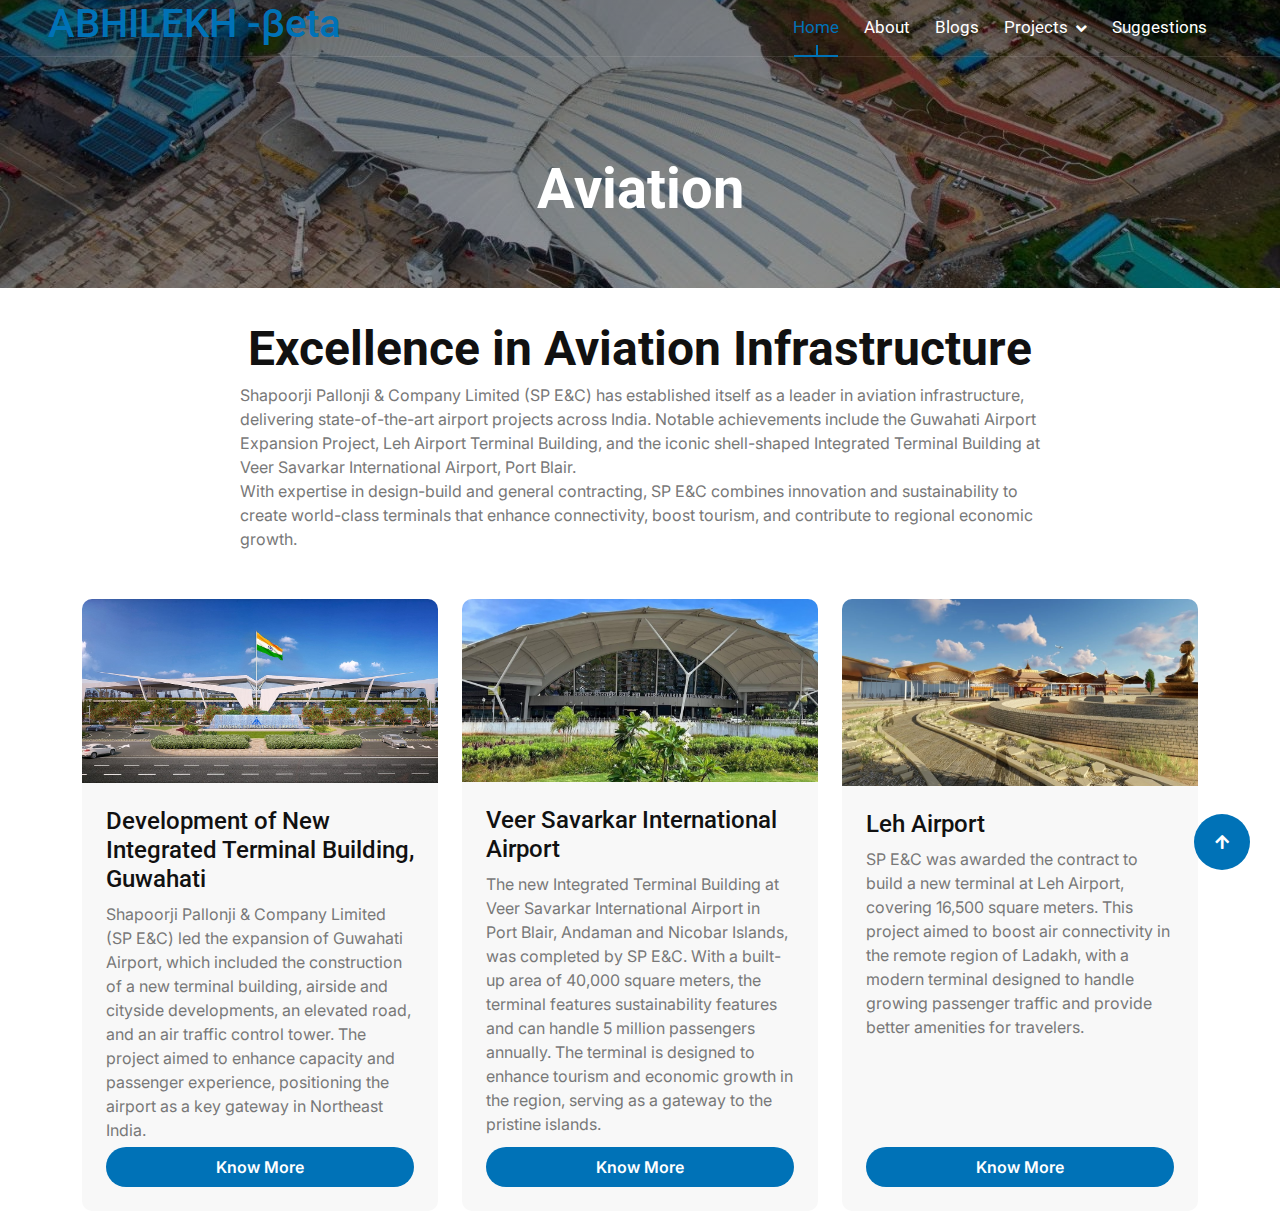
<file: aviation.html>
<!DOCTYPE html>
<html lang="en">

    <head>
        <meta charset="utf-8">
        <title>Aviation</title>
        <meta content="width=device-width, initial-scale=1.0" name="viewport">
        <meta content="" name="keywords">
        <meta content="" name="description">

        <!-- Google Web Fonts -->
        <link rel="preconnect" href="https://fonts.googleapis.com">
        <link rel="preconnect" href="https://fonts.gstatic.com" crossorigin>
        <link href="https://fonts.googleapis.com/css2?family=Inter:wght@100..900&family=Roboto:wght@400;500;700;900&display=swap" rel="stylesheet"> 

        <!-- Icon Font Stylesheet -->
        <link rel="stylesheet" href="https://use.fontawesome.com/releases/v5.15.4/css/all.css"/>
        <link href="https://cdn.jsdelivr.net/npm/bootstrap-icons@1.4.1/font/bootstrap-icons.css" rel="stylesheet">

        <!-- Libraries Stylesheet -->
        <link href="lib/animate/animate.min.css" rel="stylesheet">
        <link href="lib/lightbox/css/lightbox.min.css" rel="stylesheet">
        <link href="lib/owlcarousel/assets/owl.carousel.min.css" rel="stylesheet">


        <!-- Customized Bootstrap Stylesheet -->
        <link href="css/bootstrap.min.css" rel="stylesheet">

        <!-- Template Stylesheet -->
        <link href="css/style.css" rel="stylesheet">
    </head>

    <body>

        <!-- Spinner Start -->
        <div id="spinner" class="show bg-white position-fixed translate-middle w-100 vh-100 top-50 start-50 d-flex align-items-center justify-content-center">
            <div class="spinner-border text-primary" style="width: 3rem; height: 3rem;" role="status">
                <span class="sr-only">Loading...</span>
            </div>
        </div>
        <!-- Spinner End -->

        
       <!-- Navbar & Hero Start -->
       <div class="container-fluid position-relative p-0">
        <nav class="navbar navbar-expand-lg navbar-light px-4 px-lg-5 py-2 py-lg-0">
            <a href="index.html" class="navbar-brand p-0">
                <h1 class="text-primary"><!--<i class="fa-solid fa-folder me-3"> --></i>ABHILEKH -βeta</h1>
             <!--   <h1 class="text-primary">
                    <img src="img/Designer__11_-removebg-preview.png" alt="Icon" style="width: 24px; height: 24px; vertical-align: middle;">
                    ABHILEKH
                </h1>  -->
                <!-- <img src="img/logo.png" alt="Logo"> -->
            </a>
            <button class="navbar-toggler" type="button" data-bs-toggle="collapse" data-bs-target="#navbarCollapse">
                <span class="fa fa-bars"></span>
            </button>
            <div class="collapse navbar-collapse" id="navbarCollapse">
                <div class="navbar-nav ms-auto py-0">
                    <a href="index.html" class="nav-item nav-link active">Home</a>
                    <a href="index.html#about" class="nav-item nav-link">About</a>
                     
                    <a href="index.html#blog" class="nav-item nav-link">Blogs</a> 
                    <div class="nav-item dropdown">
                        <a href="#" class="nav-link" data-bs-toggle="dropdown">
                            <span class="dropdown-toggle">Projects</span>
                        </a>
                        <div class="dropdown-menu m-0">
                            <a href="Inprogress.html" class="dropdown-item">Commercial</a>
                            <a href="Inprogress.html" class="dropdown-item">Healthcare & Hospitality</a>
                            <a href="aviation.html" class="dropdown-item">Aviation</a>
                            <a href="Inprogress.html" class="dropdown-item">Institutional</a>
                            <a href="Inprogress.html" class="dropdown-item">Residential</a>
                            <a href="Inprogress.html" class="dropdown-item">Sports</a>
                        </div>
                    </div>
                    <a href="https://forms.office.com/r/26GnhX8R5u" class="nav-item nav-link">Suggestions</a>
                 <!-- </div>
                <a href="#" class="btn btn-primary rounded-pill py-2 px-4 my-3 my-lg-0 flex-shrink-0">Get Started</a>
            </div> -->
        </nav>


        <!-- Header Start -->
            <div class="container-fluid bg-breadcrumb">
                <div class="container text-center py-5" style="max-width: 900px;">
                    <h4 class="text-white display-4 mb-4 wow fadeInDown" data-wow-delay="0.1s">Aviation</h4>
                    <ol class="breadcrumb d-flex justify-content-center mb-0 wow fadeInDown" data-wow-delay="0.3s">
                        
                    </ol>    
                </div>
            </div>
            <!-- Header End -->
        </div> 

        </div>
        <!-- Navbar & Hero End -->


        <!-- Services Start -->
        <div class="container-fluid service py-5">
            <div class="container py-5">
                <div class="text-center mx-auto pb-5 wow fadeInUp" data-wow-delay="0.2s" style="max-width: 800px;">
            
                    <h1 class="display-5 mb-4">Excellence in Aviation Infrastructure</h1>
                    <p class="mb-0 text-start">
                        Shapoorji Pallonji & Company Limited (SP E&C) has established itself as a leader in aviation infrastructure, delivering state-of-the-art airport projects across India. Notable achievements include the Guwahati Airport Expansion Project, Leh Airport Terminal Building, and the iconic shell-shaped Integrated Terminal Building at Veer Savarkar International Airport, Port Blair.
                    </p>
                    
                    <p class="mb-0 text-start">
                        With expertise in design-build and general contracting, SP E&C combines innovation and sustainability to create world-class terminals that enhance connectivity, boost tourism, and contribute to regional economic growth.
                    </p>
                    
                    
                </div>
                <div class="row g-4">
                    <!-- First Box -->
                    <div class="col-md-6 col-lg-4 wow fadeInUp d-flex" data-wow-delay="0.2s">
                        <div class="service-item w-100 d-flex flex-column">
                            <div class="service-img">
                                <img src="img/Guwahati Airport.jpg" class="img-fluid w-100" alt="Image">
                            </div>
                            <div class="rounded-bottom p-4 d-flex flex-column flex-grow-1">
                                <span class="h4 d-inline-block mb-2">Development of New Integrated Terminal Building, Guwahati</span>
                                <p class="mb-4">Shapoorji Pallonji & Company Limited (SP E&C) led the expansion of Guwahati Airport, which included the construction of a new terminal building, airside and cityside developments, an elevated road, and an air traffic control tower. The project aimed to enhance capacity and passenger experience, positioning the airport as a key gateway in Northeast India.</p>
                                <a class="btn btn-primary rounded-pill py-2 px-4 mt-auto" href="trial.html">Know More</a>
                            </div>
                        </div>
                    </div>
                
                    <!-- Second Box -->
                    <div class="col-md-6 col-lg-4 wow fadeInUp d-flex" data-wow-delay="0.4s">
                        <div class="service-item w-100 d-flex flex-column">
                            <div class="service-img">
                                <img src="img/Veer savarkar airport.jpg" class="img-fluid w-100" alt="Image">
                            </div>
                            <div class="rounded-bottom p-4 d-flex flex-column flex-grow-1">
                                <span class="h4 d-inline-block mb-2">Veer Savarkar International Airport</span>
                                <p class="mb-4">The new Integrated Terminal Building at Veer Savarkar International Airport in Port Blair, Andaman and Nicobar Islands, was completed by SP E&C. With a built-up area of 40,000 square meters, the terminal features sustainability features and can handle 5 million passengers annually. The terminal is designed to enhance tourism and economic growth in the region, serving as a gateway to the pristine islands.</p>
                                <a class="btn btn-primary rounded-pill py-2 px-4 mt-auto" href="Inprogress.html">Know More</a>
                            </div>
                        </div>
                    </div>
                
                    <!-- Third Box -->
                    <div class="col-md-6 col-lg-4 wow fadeInUp d-flex" data-wow-delay="0.6s">
                        <div class="service-item w-100 d-flex flex-column">
                            <div class="service-img">
                                <img src="img/leh airport.jpeg" class="img-fluid w-100" alt="Image">
                            </div>
                            <div class="rounded-bottom p-4 d-flex flex-column flex-grow-1">
                                <span class="h4 d-inline-block mb-2">Leh Airport</span>
                                <p class="mb-4">SP E&C was awarded the contract to build a new terminal at Leh Airport, covering 16,500 square meters. This project aimed to boost air connectivity in the remote region of Ladakh, with a modern terminal designed to handle growing passenger traffic and provide better amenities for travelers.</p>
                                <a class="btn btn-primary rounded-pill py-2 px-4 mt-auto" href="Inprogress.html">Know More</a>
                            </div>
                        </div>
                    </div>
                </div>

                   
        
        <!-- Copyright Start -->
     
        <!-- Copyright End -->
                


        <!-- Back to Top -->
        <a href="#" class="btn btn-primary btn-lg-square rounded-circle back-to-top"><i class="fa fa-arrow-up"></i></a>   

        
        <!-- JavaScript Libraries -->
        <script src="https://ajax.googleapis.com/ajax/libs/jquery/3.6.4/jquery.min.js"></script>
        <script src="https://cdn.jsdelivr.net/npm/bootstrap@5.0.0/dist/js/bootstrap.bundle.min.js"></script>
        <script src="lib/wow/wow.min.js"></script>
        <script src="lib/easing/easing.min.js"></script>
        <script src="lib/waypoints/waypoints.min.js"></script>
        <script src="lib/counterup/counterup.min.js"></script>
        <script src="lib/lightbox/js/lightbox.min.js"></script>
        <script src="lib/owlcarousel/owl.carousel.min.js"></script>
        

        <!-- Template Javascript -->
        <script src="js/main.js"></script>
    </body>

</html>
</file>
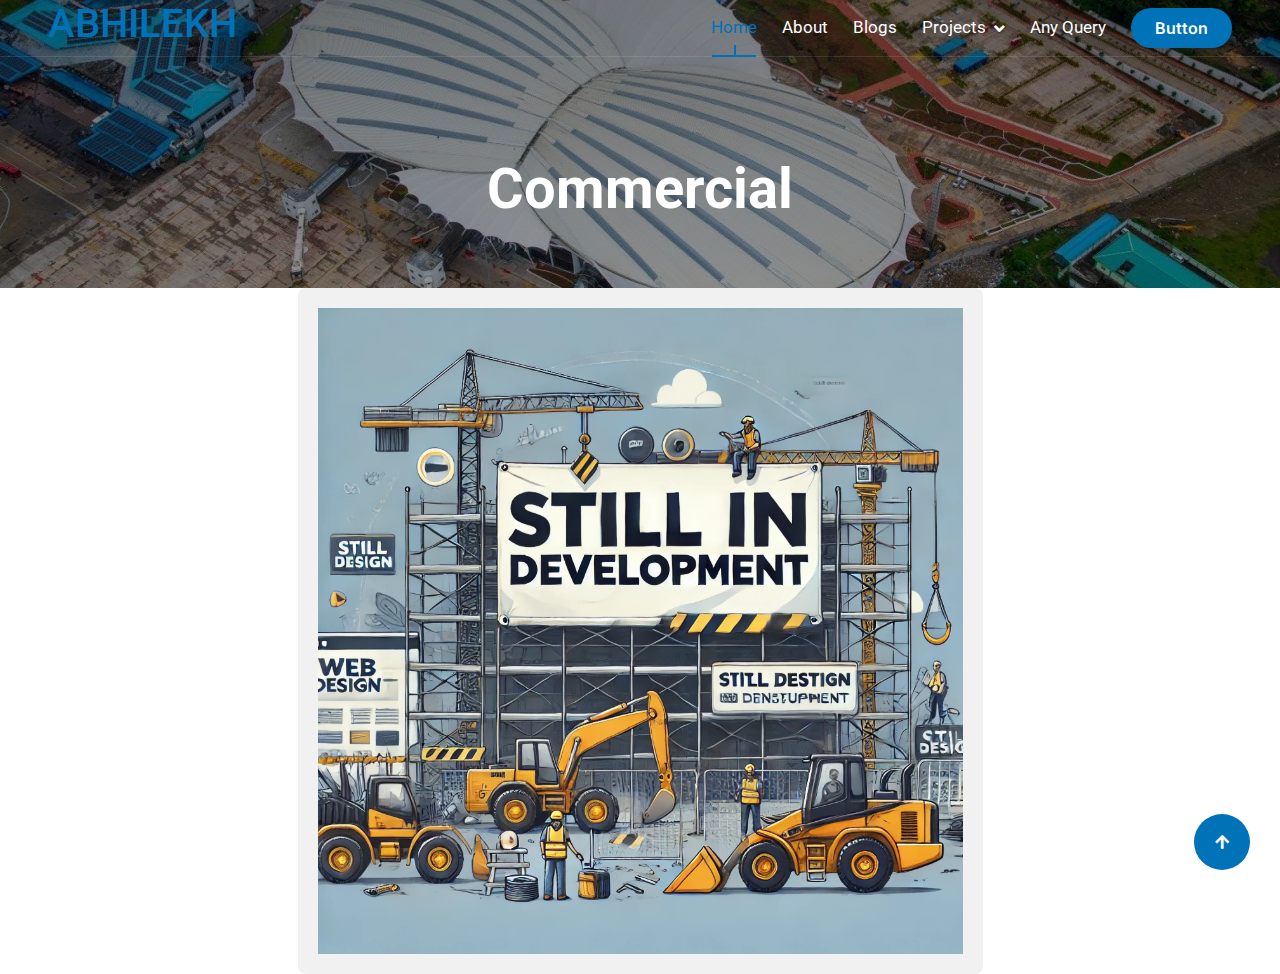
<file: commercial.html>
<!DOCTYPE html>
<html lang="en">

    <head>
        <meta charset="utf-8">
        <title>Commercial</title>
        <meta content="width=device-width, initial-scale=1.0" name="viewport">
        <meta content="" name="keywords">
        <meta content="" name="description">

        <!-- Google Web Fonts -->
        <link rel="preconnect" href="https://fonts.googleapis.com">
        <link rel="preconnect" href="https://fonts.gstatic.com" crossorigin>
        <link href="https://fonts.googleapis.com/css2?family=Inter:wght@100..900&family=Roboto:wght@400;500;700;900&display=swap" rel="stylesheet"> 

        <!-- Icon Font Stylesheet -->
        <link rel="stylesheet" href="https://use.fontawesome.com/releases/v5.15.4/css/all.css"/>
        <link href="https://cdn.jsdelivr.net/npm/bootstrap-icons@1.4.1/font/bootstrap-icons.css" rel="stylesheet">

        <!-- Libraries Stylesheet -->
        <link href="lib/animate/animate.min.css" rel="stylesheet">
        <link href="lib/lightbox/css/lightbox.min.css" rel="stylesheet">
        <link href="lib/owlcarousel/assets/owl.carousel.min.css" rel="stylesheet">


        <!-- Customized Bootstrap Stylesheet -->
        <link href="css/bootstrap.min.css" rel="stylesheet">

        <!-- Template Stylesheet -->
        <link href="css/style.css" rel="stylesheet">
    </head>

    <body>

        <!-- Spinner Start -->
        <div id="spinner" class="show bg-white position-fixed translate-middle w-100 vh-100 top-50 start-50 d-flex align-items-center justify-content-center">
            <div class="spinner-border text-primary" style="width: 3rem; height: 3rem;" role="status">
                <span class="sr-only">Loading...</span>
            </div>
        </div>
        <!-- Spinner End -->

        
       <!-- Navbar & Hero Start -->
       <div class="container-fluid position-relative p-0">
        <nav class="navbar navbar-expand-lg navbar-light px-4 px-lg-5 py-2 py-lg-0">
            <a href="" class="navbar-brand p-0">
                <h1 class="text-primary"><!--<i class="fa-solid fa-folder me-3"> --></i>ABHILEKH</h1>
             <!--   <h1 class="text-primary">
                    <img src="img/Designer__11_-removebg-preview.png" alt="Icon" style="width: 24px; height: 24px; vertical-align: middle;">
                    ABHILEKH
                </h1>  -->
                <!-- <img src="img/logo.png" alt="Logo"> -->
            </a>
            <button class="navbar-toggler" type="button" data-bs-toggle="collapse" data-bs-target="#navbarCollapse">
                <span class="fa fa-bars"></span>
            </button>
            <div class="collapse navbar-collapse" id="navbarCollapse">
                <div class="navbar-nav ms-auto py-0">
                    <a href="index.html" class="nav-item nav-link active">Home</a>
                    <a href="index.html#about" class="nav-item nav-link">About</a>
                     
                    <a href="index.html#blog" class="nav-item nav-link">Blogs</a> 
                    <div class="nav-item dropdown">
                        <a href="#" class="nav-link" data-bs-toggle="dropdown">
                            <span class="dropdown-toggle">Projects</span>
                        </a>
                        <div class="dropdown-menu m-0">
                            <a href="commercial.html" class="dropdown-item">Commercial</a>
                            <a href="healthcare.html" class="dropdown-item">Healthcare & Hospitality </a>
                            <a href="aviation.html" class="dropdown-item">Aviation</a>
                            <a href="institutional.html" class="dropdown-item">Institutional</a>
                            <a href="residential.html" class="dropdown-item">Residential</a>
                            <a href="sports.html" class="dropdown-item">Sports</a>
                        </div>
                    </div>
                    <a href=" https://forms.office.com/r/26GnhX8R5u" class="nav-item nav-link">Any Query</a>
                </div>
                <a href="#" class="btn btn-primary rounded-pill py-2 px-4 my-3 my-lg-0 flex-shrink-0">Button</a>
            </div>
        </nav>


        <!-- Header Start -->
            <div class="container-fluid bg-breadcrumb">
                <div class="container text-center py-5" style="max-width: 900px;">
                    <h4 class="text-white display-4 mb-4 wow fadeInDown" data-wow-delay="0.1s">Commercial</h4>
                    <ol class="breadcrumb d-flex justify-content-center mb-0 wow fadeInDown" data-wow-delay="0.3s">
                        
                    </ol>    
                </div>
            </div>
            <!-- Header End -->
        </div> 

        </div>
        <!-- Navbar & Hero End -->

                    <!-- CONTENT HIDDEN BECAUSE WE STILL NEED PROJECT LIST AND DEVLOPMENT -->
        <!-- Services Start -->
      <!--  <div class="container-fluid service py-5">
            <div class="container py-5">
                <div class="text-center mx-auto pb-5 wow fadeInUp" data-wow-delay="0.2s" style="max-width: 800px;">
            
                    <h1 class="display-5 mb-4">Excellence in Aviation Infrastructure</h1>
                    <p class="mb-0 text-start">
                        Shapoorji Pallonji & Company Limited (SP E&C) has established itself as a leader in aviation infrastructure, delivering state-of-the-art airport projects across India. Notable achievements include the Guwahati Airport Expansion Project, Leh Airport Terminal Building, and the iconic shell-shaped Integrated Terminal Building at Veer Savarkar International Airport, Port Blair.
                    </p>
                    
                    <p class="mb-0 text-start">
                        With expertise in design-build and general contracting, SP E&C combines innovation and sustainability to create world-class terminals that enhance connectivity, boost tourism, and contribute to regional economic growth.
                    </p>
                    
                    
                </div>      -->
            <!--     <div class="row g-4"> -->
                    <!-- First Box -->
                  <!--      <div class="col-md-6 col-lg-4 wow fadeInUp d-flex" data-wow-delay="0.2s">
                        <div class="service-item w-100 d-flex flex-column">
                            <div class="service-img">
                                <img src="img/Guwahati Airport.jpg" class="img-fluid w-100" alt="Image">
                            </div>
                            <div class="rounded-bottom p-4 d-flex flex-column flex-grow-1">
                                <a href="#" class="h4 d-inline-block mb-2">Development of New Integrated Terminal Building, Guwahati  </a>
                                <p class="mb-4">Shapoorji Pallonji & Company Limited (SP E&C) led the expansion of Guwahati Airport, which included the construction of a new terminal building, airside and cityside developments, an elevated road, and an air traffic control tower. The project aimed to enhance capacity and passenger experience, positioning the airport as a key gateway in Northeast India.</p>
                                <a class="btn btn-primary rounded-pill py-2 px-4 mt-auto" href="#">Learn More</a>
                            </div>
                        </div>
                    </div>      -->
                
                    <!-- Second Box -->
                  <!--   <div class="col-md-6 col-lg-4 wow fadeInUp d-flex" data-wow-delay="0.4s">
                        <div class="service-item w-100 d-flex flex-column">
                            <div class="service-img">
                                <img src="img/Veer savarkar airport.jpg" class="img-fluid w-100" alt="Image">
                            </div>
                            <div class="rounded-bottom p-4 d-flex flex-column flex-grow-1">
                                <a href="#" class="h4 d-inline-block mb-2">Veer Savarkar International Airport</a>
                                <p class="mb-4">The new Integrated Terminal Building at Veer Savarkar International Airport in Port Blair, Andaman and Nicobar Islands, was completed by SP E&C. With a built-up area of 40,000 square meters, the terminal features sustainability features and can handle 5 million passengers annually. The terminal is designed to enhance tourism and economic growth in the region, serving as a gateway to the pristine islands.</p>
                                <a class="btn btn-primary rounded-pill py-2 px-4 mt-auto" href="#">Learn More</a>
                            </div>
                        </div>
                    </div>  -->
                
                    <!-- Third Box -->
                <!--    <div class="col-md-6 col-lg-4 wow fadeInUp d-flex" data-wow-delay="0.6s">
                        <div class="service-item w-100 d-flex flex-column">
                            <div class="service-img">
                                <img src="img/leh airport.jpeg" class="img-fluid w-100" alt="Image">
                            </div>
                            <div class="rounded-bottom p-4 d-flex flex-column flex-grow-1">
                                <a href="#" class="h4 d-inline-block mb-2">Leh Airport</a>
                                <p class="mb-4">SP E&C was awarded the contract to build a new terminal at Leh Airport, covering 16,500 square meters. This project aimed to boost air connectivity in the remote region of Ladakh, with a modern terminal designed to handle growing passenger traffic and provide better amenities for travelers.</p>
                                <a class="btn btn-primary rounded-pill py-2 px-4 mt-auto" href="#">Learn More</a>
                            </div>
                        </div>
                    </div>
                </div>       -->

                   
        
        <!-- CONTENT HIDDEN BECAUSE WE STILL NEED PROJECT LIST AND DEVLOPMENT -->
     
        <div class="construction-container">
            <img src="img/pending.png" alt="Under Construction"style="padding: 20px; background-color: #f1f1f1; border-radius: 8px; display: block; margin: 0 auto;">
            
        </div>
                


        <!-- Back to Top -->
        <a href="#" class="btn btn-primary btn-lg-square rounded-circle back-to-top"><i class="fa fa-arrow-up"></i></a>   

        
        <!-- JavaScript Libraries -->
        <script src="https://ajax.googleapis.com/ajax/libs/jquery/3.6.4/jquery.min.js"></script>
        <script src="https://cdn.jsdelivr.net/npm/bootstrap@5.0.0/dist/js/bootstrap.bundle.min.js"></script>
        <script src="lib/wow/wow.min.js"></script>
        <script src="lib/easing/easing.min.js"></script>
        <script src="lib/waypoints/waypoints.min.js"></script>
        <script src="lib/counterup/counterup.min.js"></script>
        <script src="lib/lightbox/js/lightbox.min.js"></script>
        <script src="lib/owlcarousel/owl.carousel.min.js"></script>
        

        <!-- Template Javascript -->
        <script src="js/main.js"></script>
    </body>

</html>
</file>
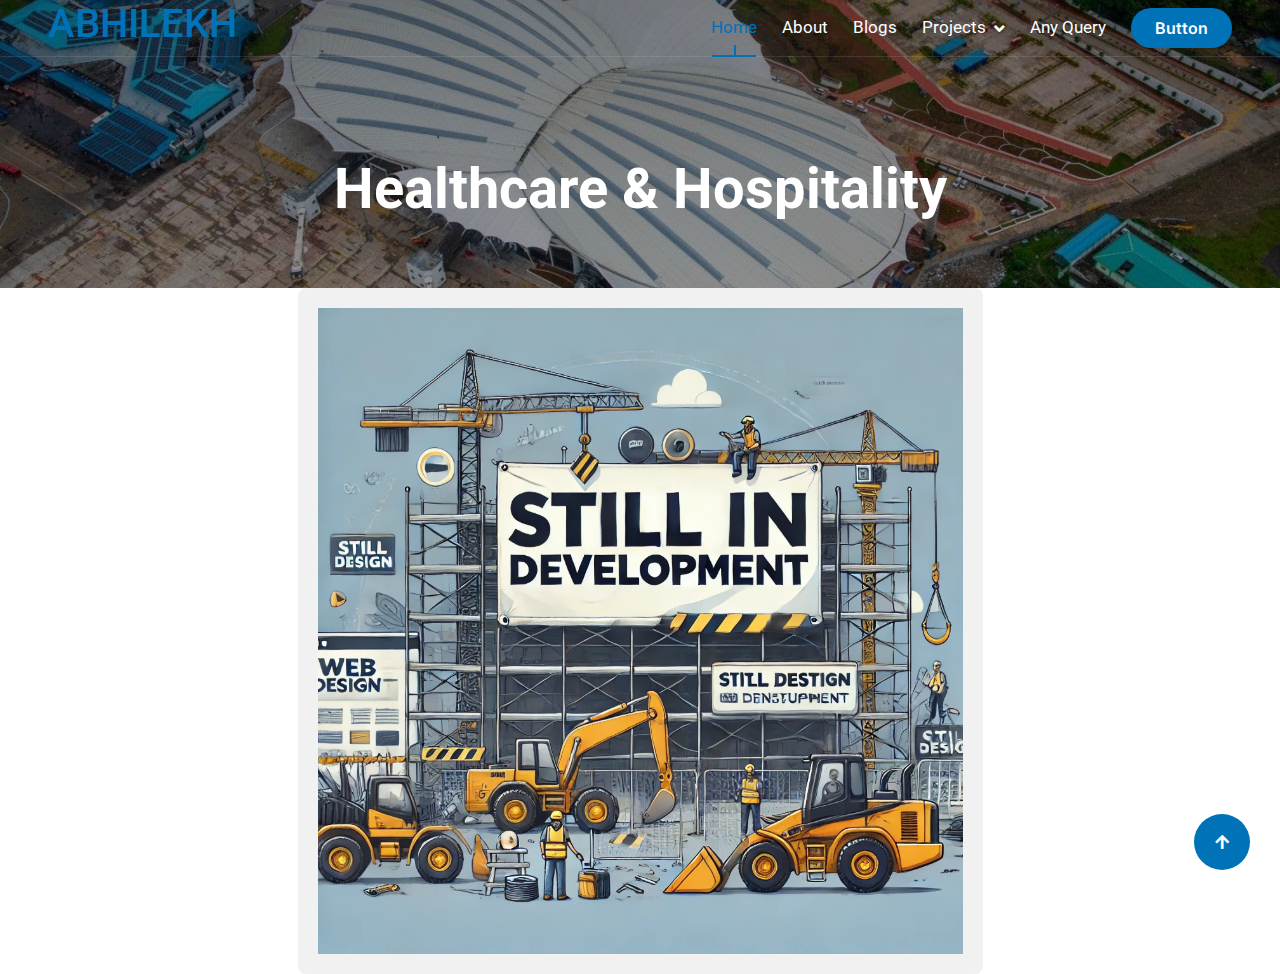
<file: healthcare.html>
<!DOCTYPE html>
<html lang="en">

    <head>
        <meta charset="utf-8">
        <title>Healthcare & Hospitality</title>
        <meta content="width=device-width, initial-scale=1.0" name="viewport">
        <meta content="" name="keywords">
        <meta content="" name="description">

        <!-- Google Web Fonts -->
        <link rel="preconnect" href="https://fonts.googleapis.com">
        <link rel="preconnect" href="https://fonts.gstatic.com" crossorigin>
        <link href="https://fonts.googleapis.com/css2?family=Inter:wght@100..900&family=Roboto:wght@400;500;700;900&display=swap" rel="stylesheet"> 

        <!-- Icon Font Stylesheet -->
        <link rel="stylesheet" href="https://use.fontawesome.com/releases/v5.15.4/css/all.css"/>
        <link href="https://cdn.jsdelivr.net/npm/bootstrap-icons@1.4.1/font/bootstrap-icons.css" rel="stylesheet">

        <!-- Libraries Stylesheet -->
        <link href="lib/animate/animate.min.css" rel="stylesheet">
        <link href="lib/lightbox/css/lightbox.min.css" rel="stylesheet">
        <link href="lib/owlcarousel/assets/owl.carousel.min.css" rel="stylesheet">


        <!-- Customized Bootstrap Stylesheet -->
        <link href="css/bootstrap.min.css" rel="stylesheet">

        <!-- Template Stylesheet -->
        <link href="css/style.css" rel="stylesheet">
    </head>

    <body>

        <!-- Spinner Start -->
        <div id="spinner" class="show bg-white position-fixed translate-middle w-100 vh-100 top-50 start-50 d-flex align-items-center justify-content-center">
            <div class="spinner-border text-primary" style="width: 3rem; height: 3rem;" role="status">
                <span class="sr-only">Loading...</span>
            </div>
        </div>
        <!-- Spinner End -->

        
       <!-- Navbar & Hero Start -->
       <div class="container-fluid position-relative p-0">
        <nav class="navbar navbar-expand-lg navbar-light px-4 px-lg-5 py-2 py-lg-0">
            <a href="" class="navbar-brand p-0">
                <h1 class="text-primary"><!--<i class="fa-solid fa-folder me-3"> --></i>ABHILEKH</h1>
             <!--   <h1 class="text-primary">
                    <img src="img/Designer__11_-removebg-preview.png" alt="Icon" style="width: 24px; height: 24px; vertical-align: middle;">
                    ABHILEKH
                </h1>  -->
                <!-- <img src="img/logo.png" alt="Logo"> -->
            </a>
            <button class="navbar-toggler" type="button" data-bs-toggle="collapse" data-bs-target="#navbarCollapse">
                <span class="fa fa-bars"></span>
            </button>
            <div class="collapse navbar-collapse" id="navbarCollapse">
                <div class="navbar-nav ms-auto py-0">
                    <a href="index.html" class="nav-item nav-link active">Home</a>
                    <a href="index.html#about" class="nav-item nav-link">About</a>
                     
                    <a href="index.html#blog" class="nav-item nav-link">Blogs</a> 
                    <div class="nav-item dropdown">
                        <a href="#" class="nav-link" data-bs-toggle="dropdown">
                            <span class="dropdown-toggle">Projects</span>
                        </a>
                        <div class="dropdown-menu m-0">
                            <a href="commercial.html" class="dropdown-item">Commercial</a>
                            <a href="healthcare.html" class="dropdown-item">Healthcare & Hospitality </a>
                            <a href="aviation.html" class="dropdown-item">Aviation</a>
                            <a href="institutional.html" class="dropdown-item">Institutional</a>
                            <a href="residential.html" class="dropdown-item">Residential</a>
                            <a href="sports.html" class="dropdown-item">Sports</a>
                        </div>
                    </div>
                    <a href=" https://forms.office.com/r/26GnhX8R5u" class="nav-item nav-link">Any Query</a>
                </div>
                <a href="#" class="btn btn-primary rounded-pill py-2 px-4 my-3 my-lg-0 flex-shrink-0">Button</a>
            </div>
        </nav>


        <!-- Header Start -->
            <div class="container-fluid bg-breadcrumb">
                <div class="container text-center py-5" style="max-width: 900px;">
                    <h4 class="text-white display-4 mb-4 wow fadeInDown" data-wow-delay="0.1s">Healthcare & Hospitality</h4>
                    <ol class="breadcrumb d-flex justify-content-center mb-0 wow fadeInDown" data-wow-delay="0.3s">
                        
                    </ol>    
                </div>
            </div>
            <!-- Header End -->
        </div> 

        </div>
        <!-- Navbar & Hero End -->

                    <!-- CONTENT HIDDEN BECAUSE WE STILL NEED PROJECT LIST AND DEVLOPMENT -->
        <!-- Services Start -->
      <!--  <div class="container-fluid service py-5">
            <div class="container py-5">
                <div class="text-center mx-auto pb-5 wow fadeInUp" data-wow-delay="0.2s" style="max-width: 800px;">
            
                    <h1 class="display-5 mb-4">Excellence in Aviation Infrastructure</h1>
                    <p class="mb-0 text-start">
                        Shapoorji Pallonji & Company Limited (SP E&C) has established itself as a leader in aviation infrastructure, delivering state-of-the-art airport projects across India. Notable achievements include the Guwahati Airport Expansion Project, Leh Airport Terminal Building, and the iconic shell-shaped Integrated Terminal Building at Veer Savarkar International Airport, Port Blair.
                    </p>
                    
                    <p class="mb-0 text-start">
                        With expertise in design-build and general contracting, SP E&C combines innovation and sustainability to create world-class terminals that enhance connectivity, boost tourism, and contribute to regional economic growth.
                    </p>
                    
                    
                </div>      -->
            <!--     <div class="row g-4"> -->
                    <!-- First Box -->
                  <!--      <div class="col-md-6 col-lg-4 wow fadeInUp d-flex" data-wow-delay="0.2s">
                        <div class="service-item w-100 d-flex flex-column">
                            <div class="service-img">
                                <img src="img/Guwahati Airport.jpg" class="img-fluid w-100" alt="Image">
                            </div>
                            <div class="rounded-bottom p-4 d-flex flex-column flex-grow-1">
                                <a href="#" class="h4 d-inline-block mb-2">Development of New Integrated Terminal Building, Guwahati  </a>
                                <p class="mb-4">Shapoorji Pallonji & Company Limited (SP E&C) led the expansion of Guwahati Airport, which included the construction of a new terminal building, airside and cityside developments, an elevated road, and an air traffic control tower. The project aimed to enhance capacity and passenger experience, positioning the airport as a key gateway in Northeast India.</p>
                                <a class="btn btn-primary rounded-pill py-2 px-4 mt-auto" href="#">Learn More</a>
                            </div>
                        </div>
                    </div>      -->
                
                    <!-- Second Box -->
                  <!--   <div class="col-md-6 col-lg-4 wow fadeInUp d-flex" data-wow-delay="0.4s">
                        <div class="service-item w-100 d-flex flex-column">
                            <div class="service-img">
                                <img src="img/Veer savarkar airport.jpg" class="img-fluid w-100" alt="Image">
                            </div>
                            <div class="rounded-bottom p-4 d-flex flex-column flex-grow-1">
                                <a href="#" class="h4 d-inline-block mb-2">Veer Savarkar International Airport</a>
                                <p class="mb-4">The new Integrated Terminal Building at Veer Savarkar International Airport in Port Blair, Andaman and Nicobar Islands, was completed by SP E&C. With a built-up area of 40,000 square meters, the terminal features sustainability features and can handle 5 million passengers annually. The terminal is designed to enhance tourism and economic growth in the region, serving as a gateway to the pristine islands.</p>
                                <a class="btn btn-primary rounded-pill py-2 px-4 mt-auto" href="#">Learn More</a>
                            </div>
                        </div>
                    </div>  -->
                
                    <!-- Third Box -->
                <!--    <div class="col-md-6 col-lg-4 wow fadeInUp d-flex" data-wow-delay="0.6s">
                        <div class="service-item w-100 d-flex flex-column">
                            <div class="service-img">
                                <img src="img/leh airport.jpeg" class="img-fluid w-100" alt="Image">
                            </div>
                            <div class="rounded-bottom p-4 d-flex flex-column flex-grow-1">
                                <a href="#" class="h4 d-inline-block mb-2">Leh Airport</a>
                                <p class="mb-4">SP E&C was awarded the contract to build a new terminal at Leh Airport, covering 16,500 square meters. This project aimed to boost air connectivity in the remote region of Ladakh, with a modern terminal designed to handle growing passenger traffic and provide better amenities for travelers.</p>
                                <a class="btn btn-primary rounded-pill py-2 px-4 mt-auto" href="#">Learn More</a>
                            </div>
                        </div>
                    </div>
                </div>       -->

                   
        
        <!-- CONTENT HIDDEN BECAUSE WE STILL NEED PROJECT LIST AND DEVLOPMENT -->
     
        <div class="construction-container">
            <img src="img/pending.png" alt="Under Construction"style="padding: 20px; background-color: #f1f1f1; border-radius: 8px; display: block; margin: 0 auto;">
            
        </div>
                


        <!-- Back to Top -->
        <a href="#" class="btn btn-primary btn-lg-square rounded-circle back-to-top"><i class="fa fa-arrow-up"></i></a>   

        
        <!-- JavaScript Libraries -->
        <script src="https://ajax.googleapis.com/ajax/libs/jquery/3.6.4/jquery.min.js"></script>
        <script src="https://cdn.jsdelivr.net/npm/bootstrap@5.0.0/dist/js/bootstrap.bundle.min.js"></script>
        <script src="lib/wow/wow.min.js"></script>
        <script src="lib/easing/easing.min.js"></script>
        <script src="lib/waypoints/waypoints.min.js"></script>
        <script src="lib/counterup/counterup.min.js"></script>
        <script src="lib/lightbox/js/lightbox.min.js"></script>
        <script src="lib/owlcarousel/owl.carousel.min.js"></script>
        

        <!-- Template Javascript -->
        <script src="js/main.js"></script>
    </body>

</html>
</file>
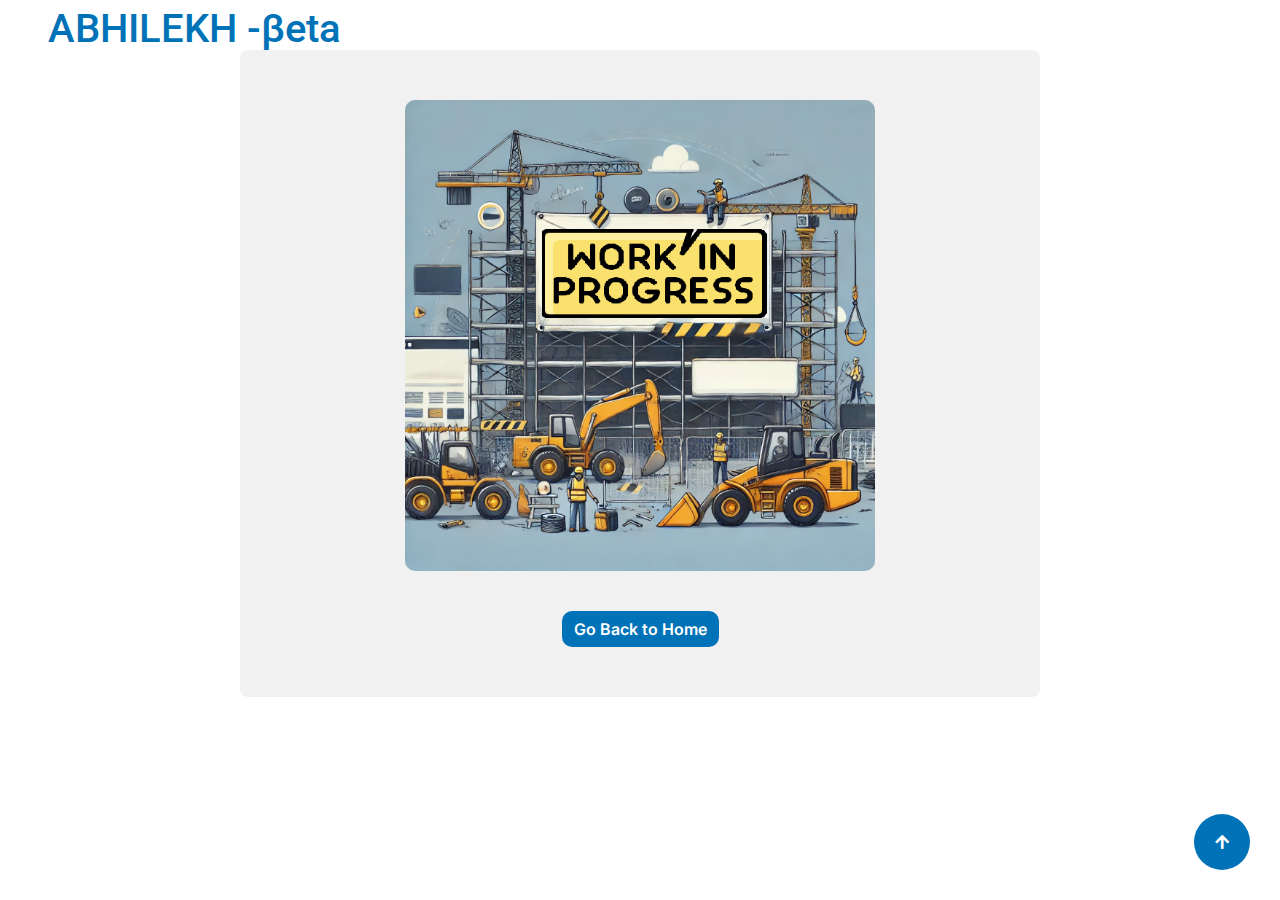
<file: Inprogress.html>
<!DOCTYPE html>
<html lang="en">

<head>
    <meta charset="utf-8">
    <title>Work in Progress</title>
    <meta content="width=device-width, initial-scale=1.0" name="viewport">
    <meta content="" name="keywords">
    <meta content="" name="description">

    <!-- Google Web Fonts -->
    <link rel="preconnect" href="https://fonts.googleapis.com">
    <link rel="preconnect" href="https://fonts.gstatic.com" crossorigin>
    <link href="https://fonts.googleapis.com/css2?family=Inter:wght@100..900&family=Roboto:wght@400;500;700;900&display=swap" rel="stylesheet">

    <!-- Icon Font Stylesheet -->
    <link rel="stylesheet" href="https://use.fontawesome.com/releases/v5.15.4/css/all.css" />
    <link href="https://cdn.jsdelivr.net/npm/bootstrap-icons@1.4.1/font/bootstrap-icons.css" rel="stylesheet">

    <!-- Libraries Stylesheet -->
    <link href="lib/animate/animate.min.css" rel="stylesheet">
    <link href="lib/lightbox/css/lightbox.min.css" rel="stylesheet">
    <link href="lib/owlcarousel/assets/owl.carousel.min.css" rel="stylesheet">

    <!-- Customized Bootstrap Stylesheet -->
    <link href="css/bootstrap.min.css" rel="stylesheet">

    <!-- Template Stylesheet -->
    <link href="css/style.css" rel="stylesheet">

    <style>
        .under-construction-container {
            text-align: center;
            padding: 50px 20px;
            background-color: #f1f1f1;
            border-radius: 8px;
            margin: 50px auto;
            max-width: 800px;
        }

        .under-construction-container img {
        max-width: 470px; /* Ensures the image scales proportionally to the container */
       height: auto; /* Maintains the image aspect ratio */
       margin: 0 auto 20px auto; /* Centers the image horizontally and adds spacing below */
       display: block; /* Makes the image a block element for proper centering */
       border-radius: 10px; /* Optional: adds rounded corners */
       box-shadow: 0 0px 0px rgba(0, 0, 0, 0.2); /* Optional: adds a subtle shadow for a better visual effect */
    }


        .under-construction-container h1 {
            font-size: 2.5rem;
            color: #333;
        }

        .under-construction-container p {
            font-size: 1.2rem;
            color: #666;
        }

        .btn-back {
            display: inline-block;
            margin-top: 20px;
        }
    </style>
</head>

<body>
    <!-- Spinner Start -->
    <div id="spinner" class="show bg-white position-fixed translate-middle w-100 vh-100 top-50 start-50 d-flex align-items-center justify-content-center">
        <div class="spinner-border text-primary" style="width: 3rem; height: 3rem;" role="status">
            <span class="sr-only">Loading...</span>
        </div>
    </div>
    <!-- Spinner End -->

    <!-- Navbar Start -->
    <nav class="navbar navbar-expand-lg navbar-light px-4 px-lg-5 py-2 py-lg-0">
        <a href="index.html" class="navbar-brand">
            <h1 class="text-primary">ABHILEKH -βeta</h1>
        </a>
    </nav>
    <!-- Navbar End -->

    <!-- Under Construction Section -->
    <div class="under-construction-container">
        <img src="img/work-in-progress.png" alt="Under Construction">
        
        <a href="index.html" class="btn btn-primary btn-back">Go Back to Home</a>
    </div>

    <!-- Back to Top -->
    <a href="#" class="btn btn-primary btn-lg-square rounded-circle back-to-top"><i class="fa fa-arrow-up"></i></a>

    <!-- JavaScript Libraries -->
    <script src="https://ajax.googleapis.com/ajax/libs/jquery/3.6.4/jquery.min.js"></script>
    <script src="https://cdn.jsdelivr.net/npm/bootstrap@5.0.0/dist/js/bootstrap.bundle.min.js"></script>
    <script src="lib/wow/wow.min.js"></script>
    <script src="lib/easing/easing.min.js"></script>
    <script src="lib/waypoints/waypoints.min.js"></script>
    <script src="lib/counterup/counterup.min.js"></script>
    <script src="lib/lightbox/js/lightbox.min.js"></script>
    <script src="lib/owlcarousel/owl.carousel.min.js"></script>

    <!-- Template Javascript -->
    <script src="js/main.js"></script>
</body>

</html>
</file>
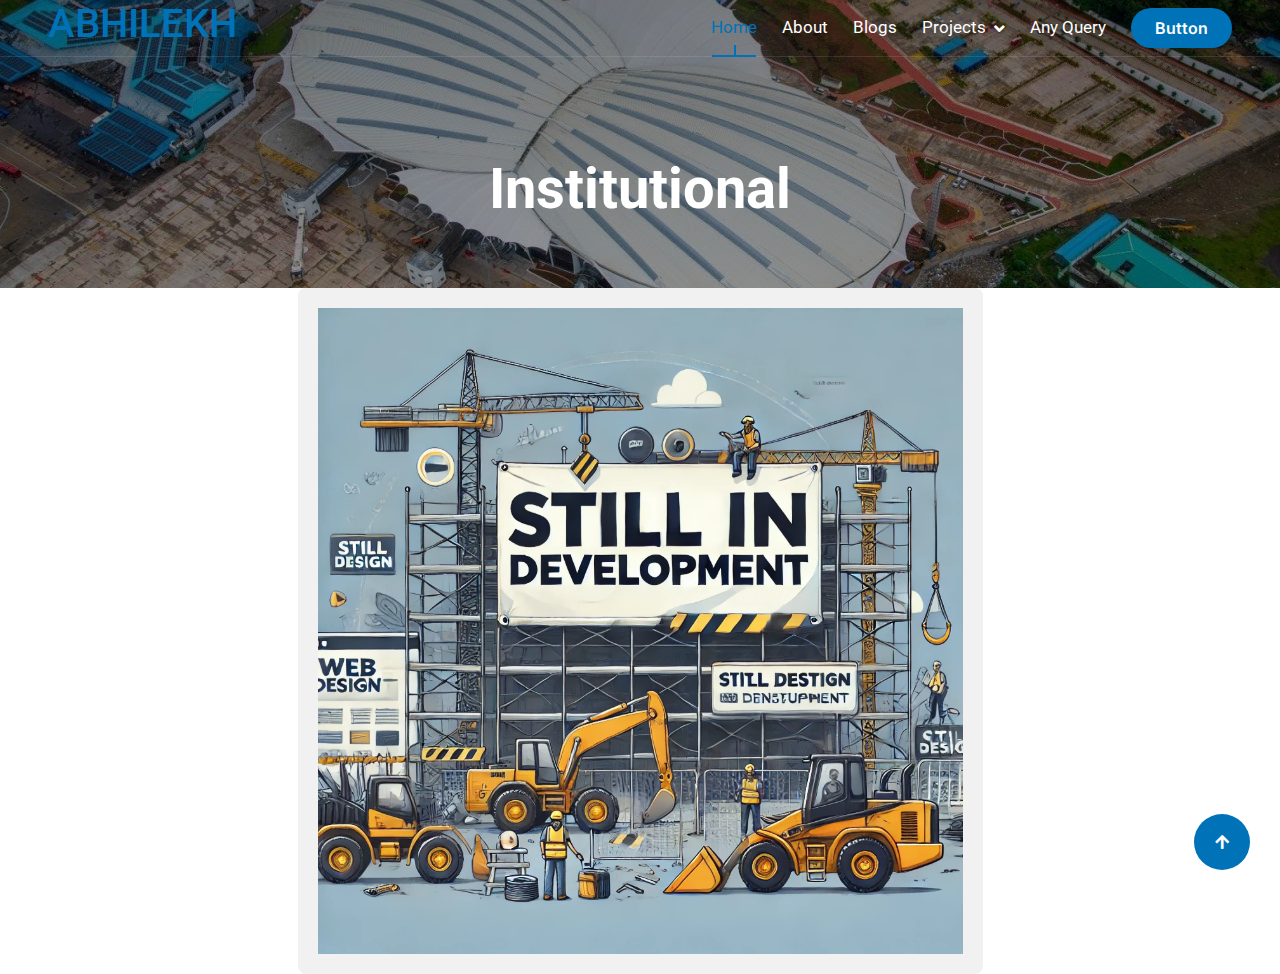
<file: institutional.html>
<!DOCTYPE html>
<html lang="en">

    <head>
        <meta charset="utf-8">
        <title>Institutional</title>
        <meta content="width=device-width, initial-scale=1.0" name="viewport">
        <meta content="" name="keywords">
        <meta content="" name="description">

        <!-- Google Web Fonts -->
        <link rel="preconnect" href="https://fonts.googleapis.com">
        <link rel="preconnect" href="https://fonts.gstatic.com" crossorigin>
        <link href="https://fonts.googleapis.com/css2?family=Inter:wght@100..900&family=Roboto:wght@400;500;700;900&display=swap" rel="stylesheet"> 

        <!-- Icon Font Stylesheet -->
        <link rel="stylesheet" href="https://use.fontawesome.com/releases/v5.15.4/css/all.css"/>
        <link href="https://cdn.jsdelivr.net/npm/bootstrap-icons@1.4.1/font/bootstrap-icons.css" rel="stylesheet">

        <!-- Libraries Stylesheet -->
        <link href="lib/animate/animate.min.css" rel="stylesheet">
        <link href="lib/lightbox/css/lightbox.min.css" rel="stylesheet">
        <link href="lib/owlcarousel/assets/owl.carousel.min.css" rel="stylesheet">


        <!-- Customized Bootstrap Stylesheet -->
        <link href="css/bootstrap.min.css" rel="stylesheet">

        <!-- Template Stylesheet -->
        <link href="css/style.css" rel="stylesheet">
    </head>

    <body>

        <!-- Spinner Start -->
        <div id="spinner" class="show bg-white position-fixed translate-middle w-100 vh-100 top-50 start-50 d-flex align-items-center justify-content-center">
            <div class="spinner-border text-primary" style="width: 3rem; height: 3rem;" role="status">
                <span class="sr-only">Loading...</span>
            </div>
        </div>
        <!-- Spinner End -->

        
       <!-- Navbar & Hero Start -->
       <div class="container-fluid position-relative p-0">
        <nav class="navbar navbar-expand-lg navbar-light px-4 px-lg-5 py-2 py-lg-0">
            <a href="" class="navbar-brand p-0">
                <h1 class="text-primary"><!--<i class="fa-solid fa-folder me-3"> --></i>ABHILEKH</h1>
             <!--   <h1 class="text-primary">
                    <img src="img/Designer__11_-removebg-preview.png" alt="Icon" style="width: 24px; height: 24px; vertical-align: middle;">
                    ABHILEKH
                </h1>  -->
                <!-- <img src="img/logo.png" alt="Logo"> -->
            </a>
            <button class="navbar-toggler" type="button" data-bs-toggle="collapse" data-bs-target="#navbarCollapse">
                <span class="fa fa-bars"></span>
            </button>
            <div class="collapse navbar-collapse" id="navbarCollapse">
                <div class="navbar-nav ms-auto py-0">
                    <a href="index.html" class="nav-item nav-link active">Home</a>
                    <a href="index.html#about" class="nav-item nav-link">About</a>
                     
                    <a href="index.html#blog" class="nav-item nav-link">Blogs</a> 
                    <div class="nav-item dropdown">
                        <a href="#" class="nav-link" data-bs-toggle="dropdown">
                            <span class="dropdown-toggle">Projects</span>
                        </a>
                        <div class="dropdown-menu m-0">
                            <a href="commercial.html" class="dropdown-item">Commercial</a>
                            <a href="healthcare.html" class="dropdown-item">Healthcare & Hospitality</a>
                            <a href="aviation.html" class="dropdown-item">Aviation</a>
                            <a href="institutional.html" class="dropdown-item">Institutional</a>
                            <a href="residential.html" class="dropdown-item">Residential</a>
                            <a href="sports.html" class="dropdown-item">Sports</a>
                        </div>
                    </div>
                    <a href=" https://forms.office.com/r/26GnhX8R5u" class="nav-item nav-link">Any Query</a>
                </div>
                <a href="#" class="btn btn-primary rounded-pill py-2 px-4 my-3 my-lg-0 flex-shrink-0">Button</a>
            </div>
        </nav>


        <!-- Header Start -->
            <div class="container-fluid bg-breadcrumb">
                <div class="container text-center py-5" style="max-width: 900px;">
                    <h4 class="text-white display-4 mb-4 wow fadeInDown" data-wow-delay="0.1s">Institutional</h4>
                    <ol class="breadcrumb d-flex justify-content-center mb-0 wow fadeInDown" data-wow-delay="0.3s">
                        
                    </ol>    
                </div>
            </div>
            <!-- Header End -->
        </div> 

        </div>
        <!-- Navbar & Hero End -->

                    <!-- CONTENT HIDDEN BECAUSE WE STILL NEED PROJECT LIST AND DEVLOPMENT -->
        <!-- Services Start -->
      <!--  <div class="container-fluid service py-5">
            <div class="container py-5">
                <div class="text-center mx-auto pb-5 wow fadeInUp" data-wow-delay="0.2s" style="max-width: 800px;">
            
                    <h1 class="display-5 mb-4">Excellence in Aviation Infrastructure</h1>
                    <p class="mb-0 text-start">
                        Shapoorji Pallonji & Company Limited (SP E&C) has established itself as a leader in aviation infrastructure, delivering state-of-the-art airport projects across India. Notable achievements include the Guwahati Airport Expansion Project, Leh Airport Terminal Building, and the iconic shell-shaped Integrated Terminal Building at Veer Savarkar International Airport, Port Blair.
                    </p>
                    
                    <p class="mb-0 text-start">
                        With expertise in design-build and general contracting, SP E&C combines innovation and sustainability to create world-class terminals that enhance connectivity, boost tourism, and contribute to regional economic growth.
                    </p>
                    
                    
                </div>      -->
            <!--     <div class="row g-4"> -->
                    <!-- First Box -->
                  <!--      <div class="col-md-6 col-lg-4 wow fadeInUp d-flex" data-wow-delay="0.2s">
                        <div class="service-item w-100 d-flex flex-column">
                            <div class="service-img">
                                <img src="img/Guwahati Airport.jpg" class="img-fluid w-100" alt="Image">
                            </div>
                            <div class="rounded-bottom p-4 d-flex flex-column flex-grow-1">
                                <a href="#" class="h4 d-inline-block mb-2">Development of New Integrated Terminal Building, Guwahati  </a>
                                <p class="mb-4">Shapoorji Pallonji & Company Limited (SP E&C) led the expansion of Guwahati Airport, which included the construction of a new terminal building, airside and cityside developments, an elevated road, and an air traffic control tower. The project aimed to enhance capacity and passenger experience, positioning the airport as a key gateway in Northeast India.</p>
                                <a class="btn btn-primary rounded-pill py-2 px-4 mt-auto" href="#">Learn More</a>
                            </div>
                        </div>
                    </div>      -->
                
                    <!-- Second Box -->
                  <!--   <div class="col-md-6 col-lg-4 wow fadeInUp d-flex" data-wow-delay="0.4s">
                        <div class="service-item w-100 d-flex flex-column">
                            <div class="service-img">
                                <img src="img/Veer savarkar airport.jpg" class="img-fluid w-100" alt="Image">
                            </div>
                            <div class="rounded-bottom p-4 d-flex flex-column flex-grow-1">
                                <a href="#" class="h4 d-inline-block mb-2">Veer Savarkar International Airport</a>
                                <p class="mb-4">The new Integrated Terminal Building at Veer Savarkar International Airport in Port Blair, Andaman and Nicobar Islands, was completed by SP E&C. With a built-up area of 40,000 square meters, the terminal features sustainability features and can handle 5 million passengers annually. The terminal is designed to enhance tourism and economic growth in the region, serving as a gateway to the pristine islands.</p>
                                <a class="btn btn-primary rounded-pill py-2 px-4 mt-auto" href="#">Learn More</a>
                            </div>
                        </div>
                    </div>  -->
                
                    <!-- Third Box -->
                <!--    <div class="col-md-6 col-lg-4 wow fadeInUp d-flex" data-wow-delay="0.6s">
                        <div class="service-item w-100 d-flex flex-column">
                            <div class="service-img">
                                <img src="img/leh airport.jpeg" class="img-fluid w-100" alt="Image">
                            </div>
                            <div class="rounded-bottom p-4 d-flex flex-column flex-grow-1">
                                <a href="#" class="h4 d-inline-block mb-2">Leh Airport</a>
                                <p class="mb-4">SP E&C was awarded the contract to build a new terminal at Leh Airport, covering 16,500 square meters. This project aimed to boost air connectivity in the remote region of Ladakh, with a modern terminal designed to handle growing passenger traffic and provide better amenities for travelers.</p>
                                <a class="btn btn-primary rounded-pill py-2 px-4 mt-auto" href="#">Learn More</a>
                            </div>
                        </div>
                    </div>
                </div>       -->

                   
        
        <!-- CONTENT HIDDEN BECAUSE WE STILL NEED PROJECT LIST AND DEVLOPMENT -->
     
        <div class="construction-container">
            <img src="img/pending.png" alt="Under Construction"style="padding: 20px; background-color: #f1f1f1; border-radius: 8px; display: block; margin: 0 auto;">
            
        </div>
                


        <!-- Back to Top -->
        <a href="#" class="btn btn-primary btn-lg-square rounded-circle back-to-top"><i class="fa fa-arrow-up"></i></a>   

        
        <!-- JavaScript Libraries -->
        <script src="https://ajax.googleapis.com/ajax/libs/jquery/3.6.4/jquery.min.js"></script>
        <script src="https://cdn.jsdelivr.net/npm/bootstrap@5.0.0/dist/js/bootstrap.bundle.min.js"></script>
        <script src="lib/wow/wow.min.js"></script>
        <script src="lib/easing/easing.min.js"></script>
        <script src="lib/waypoints/waypoints.min.js"></script>
        <script src="lib/counterup/counterup.min.js"></script>
        <script src="lib/lightbox/js/lightbox.min.js"></script>
        <script src="lib/owlcarousel/owl.carousel.min.js"></script>
        

        <!-- Template Javascript -->
        <script src="js/main.js"></script>
    </body>

</html>
</file>
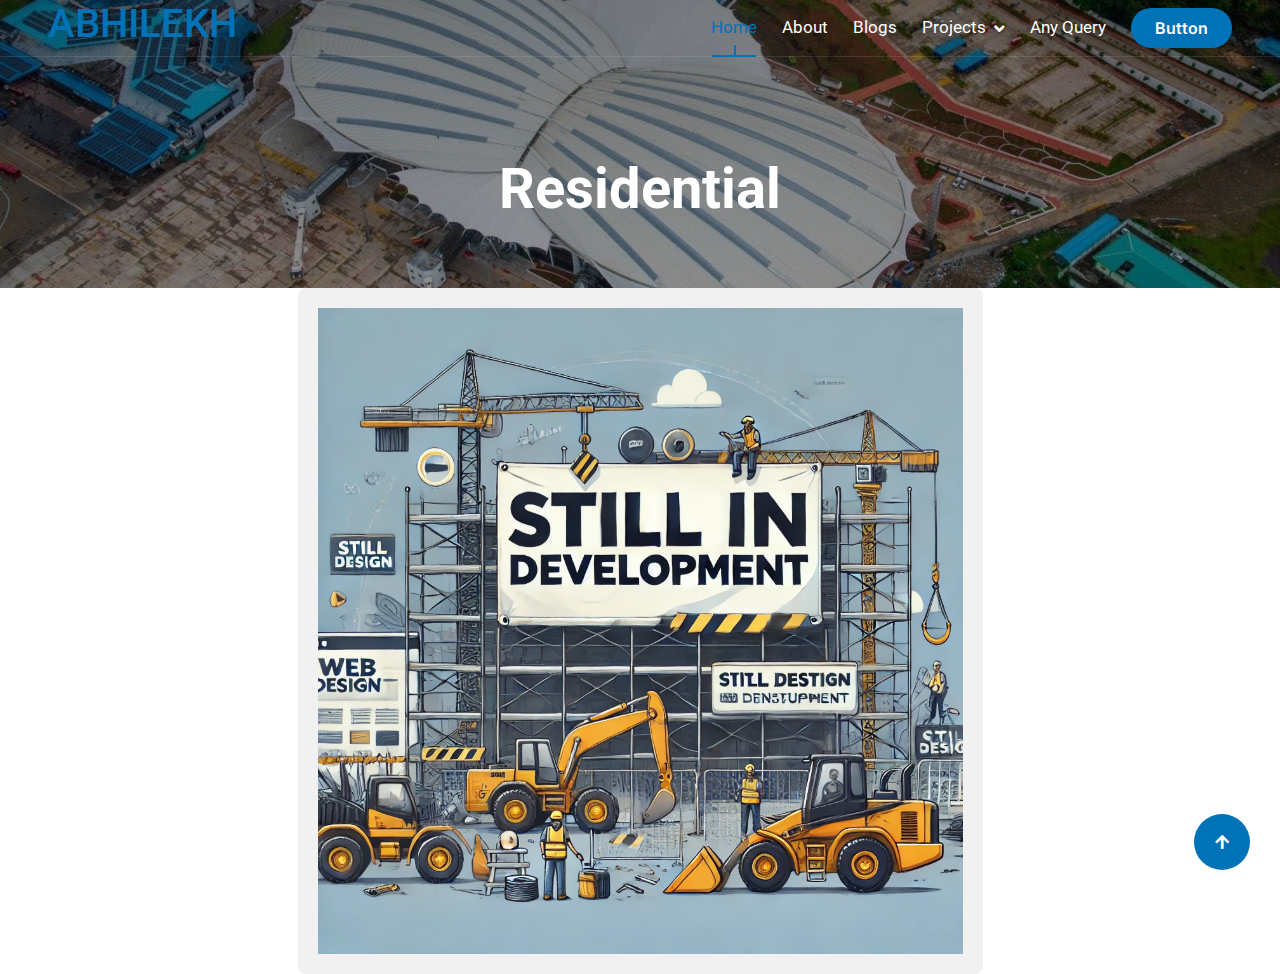
<file: Residential.html>
<!DOCTYPE html>
<html lang="en">

    <head>
        <meta charset="utf-8">
        <title>Residential</title>
        <meta content="width=device-width, initial-scale=1.0" name="viewport">
        <meta content="" name="keywords">
        <meta content="" name="description">

        <!-- Google Web Fonts -->
        <link rel="preconnect" href="https://fonts.googleapis.com">
        <link rel="preconnect" href="https://fonts.gstatic.com" crossorigin>
        <link href="https://fonts.googleapis.com/css2?family=Inter:wght@100..900&family=Roboto:wght@400;500;700;900&display=swap" rel="stylesheet"> 

        <!-- Icon Font Stylesheet -->
        <link rel="stylesheet" href="https://use.fontawesome.com/releases/v5.15.4/css/all.css"/>
        <link href="https://cdn.jsdelivr.net/npm/bootstrap-icons@1.4.1/font/bootstrap-icons.css" rel="stylesheet">

        <!-- Libraries Stylesheet -->
        <link href="lib/animate/animate.min.css" rel="stylesheet">
        <link href="lib/lightbox/css/lightbox.min.css" rel="stylesheet">
        <link href="lib/owlcarousel/assets/owl.carousel.min.css" rel="stylesheet">


        <!-- Customized Bootstrap Stylesheet -->
        <link href="css/bootstrap.min.css" rel="stylesheet">

        <!-- Template Stylesheet -->
        <link href="css/style.css" rel="stylesheet">
    </head>

    <body>

        <!-- Spinner Start -->
        <div id="spinner" class="show bg-white position-fixed translate-middle w-100 vh-100 top-50 start-50 d-flex align-items-center justify-content-center">
            <div class="spinner-border text-primary" style="width: 3rem; height: 3rem;" role="status">
                <span class="sr-only">Loading...</span>
            </div>
        </div>
        <!-- Spinner End -->

        
       <!-- Navbar & Hero Start -->
       <div class="container-fluid position-relative p-0">
        <nav class="navbar navbar-expand-lg navbar-light px-4 px-lg-5 py-2 py-lg-0">
            <a href="" class="navbar-brand p-0">
                <h1 class="text-primary"><!--<i class="fa-solid fa-folder me-3"> --></i>ABHILEKH</h1>
             <!--   <h1 class="text-primary">
                    <img src="img/Designer__11_-removebg-preview.png" alt="Icon" style="width: 24px; height: 24px; vertical-align: middle;">
                    ABHILEKH
                </h1>  -->
                <!-- <img src="img/logo.png" alt="Logo"> -->
            </a>
            <button class="navbar-toggler" type="button" data-bs-toggle="collapse" data-bs-target="#navbarCollapse">
                <span class="fa fa-bars"></span>
            </button>
            <div class="collapse navbar-collapse" id="navbarCollapse">
                <div class="navbar-nav ms-auto py-0">
                    <a href="index.html" class="nav-item nav-link active">Home</a>
                    <a href="index.html#about" class="nav-item nav-link">About</a>
                     
                    <a href="index.html#blog" class="nav-item nav-link">Blogs</a> 
                    <div class="nav-item dropdown">
                        <a href="#" class="nav-link" data-bs-toggle="dropdown">
                            <span class="dropdown-toggle">Projects</span>
                        </a>
                        <div class="dropdown-menu m-0">
                            <a href="commercial.html" class="dropdown-item">Commercial</a>
                            <a href="healthcare.html" class="dropdown-item">Healthcare & Hospitality </a>
                            <a href="aviation.html" class="dropdown-item">Aviation</a>
                            <a href="institutional.html" class="dropdown-item">Institutional</a>
                            <a href="residential.html" class="dropdown-item">Residential</a>
                            <a href="sports.html" class="dropdown-item">Sports</a>
                        </div>
                    </div>
                    <a href=" https://forms.office.com/r/26GnhX8R5u" class="nav-item nav-link">Any Query</a>
                </div>
                <a href="#" class="btn btn-primary rounded-pill py-2 px-4 my-3 my-lg-0 flex-shrink-0">Button</a>
            </div>
        </nav>


        <!-- Header Start -->
            <div class="container-fluid bg-breadcrumb">
                <div class="container text-center py-5" style="max-width: 900px;">
                    <h4 class="text-white display-4 mb-4 wow fadeInDown" data-wow-delay="0.1s">Residential</h4>
                    <ol class="breadcrumb d-flex justify-content-center mb-0 wow fadeInDown" data-wow-delay="0.3s">
                        
                    </ol>    
                </div>
            </div>
            <!-- Header End -->
        </div> 

        </div>
        <!-- Navbar & Hero End -->

                    <!-- CONTENT HIDDEN BECAUSE WE STILL NEED PROJECT LIST AND DEVLOPMENT -->
        <!-- Services Start -->
      <!--  <div class="container-fluid service py-5">
            <div class="container py-5">
                <div class="text-center mx-auto pb-5 wow fadeInUp" data-wow-delay="0.2s" style="max-width: 800px;">
            
                    <h1 class="display-5 mb-4">Excellence in Aviation Infrastructure</h1>
                    <p class="mb-0 text-start">
                        Shapoorji Pallonji & Company Limited (SP E&C) has established itself as a leader in aviation infrastructure, delivering state-of-the-art airport projects across India. Notable achievements include the Guwahati Airport Expansion Project, Leh Airport Terminal Building, and the iconic shell-shaped Integrated Terminal Building at Veer Savarkar International Airport, Port Blair.
                    </p>
                    
                    <p class="mb-0 text-start">
                        With expertise in design-build and general contracting, SP E&C combines innovation and sustainability to create world-class terminals that enhance connectivity, boost tourism, and contribute to regional economic growth.
                    </p>
                    
                    
                </div>      -->
            <!--     <div class="row g-4"> -->
                    <!-- First Box -->
                  <!--      <div class="col-md-6 col-lg-4 wow fadeInUp d-flex" data-wow-delay="0.2s">
                        <div class="service-item w-100 d-flex flex-column">
                            <div class="service-img">
                                <img src="img/Guwahati Airport.jpg" class="img-fluid w-100" alt="Image">
                            </div>
                            <div class="rounded-bottom p-4 d-flex flex-column flex-grow-1">
                                <a href="#" class="h4 d-inline-block mb-2">Development of New Integrated Terminal Building, Guwahati  </a>
                                <p class="mb-4">Shapoorji Pallonji & Company Limited (SP E&C) led the expansion of Guwahati Airport, which included the construction of a new terminal building, airside and cityside developments, an elevated road, and an air traffic control tower. The project aimed to enhance capacity and passenger experience, positioning the airport as a key gateway in Northeast India.</p>
                                <a class="btn btn-primary rounded-pill py-2 px-4 mt-auto" href="#">Learn More</a>
                            </div>
                        </div>
                    </div>      -->
                
                    <!-- Second Box -->
                  <!--   <div class="col-md-6 col-lg-4 wow fadeInUp d-flex" data-wow-delay="0.4s">
                        <div class="service-item w-100 d-flex flex-column">
                            <div class="service-img">
                                <img src="img/Veer savarkar airport.jpg" class="img-fluid w-100" alt="Image">
                            </div>
                            <div class="rounded-bottom p-4 d-flex flex-column flex-grow-1">
                                <a href="#" class="h4 d-inline-block mb-2">Veer Savarkar International Airport</a>
                                <p class="mb-4">The new Integrated Terminal Building at Veer Savarkar International Airport in Port Blair, Andaman and Nicobar Islands, was completed by SP E&C. With a built-up area of 40,000 square meters, the terminal features sustainability features and can handle 5 million passengers annually. The terminal is designed to enhance tourism and economic growth in the region, serving as a gateway to the pristine islands.</p>
                                <a class="btn btn-primary rounded-pill py-2 px-4 mt-auto" href="#">Learn More</a>
                            </div>
                        </div>
                    </div>  -->
                
                    <!-- Third Box -->
                <!--    <div class="col-md-6 col-lg-4 wow fadeInUp d-flex" data-wow-delay="0.6s">
                        <div class="service-item w-100 d-flex flex-column">
                            <div class="service-img">
                                <img src="img/leh airport.jpeg" class="img-fluid w-100" alt="Image">
                            </div>
                            <div class="rounded-bottom p-4 d-flex flex-column flex-grow-1">
                                <a href="#" class="h4 d-inline-block mb-2">Leh Airport</a>
                                <p class="mb-4">SP E&C was awarded the contract to build a new terminal at Leh Airport, covering 16,500 square meters. This project aimed to boost air connectivity in the remote region of Ladakh, with a modern terminal designed to handle growing passenger traffic and provide better amenities for travelers.</p>
                                <a class="btn btn-primary rounded-pill py-2 px-4 mt-auto" href="#">Learn More</a>
                            </div>
                        </div>
                    </div>
                </div>       -->

                   
        
        <!-- CONTENT HIDDEN BECAUSE WE STILL NEED PROJECT LIST AND DEVLOPMENT -->
     
        <div class="construction-container">
            <img src="img/pending.png" alt="Under Construction"style="padding: 20px; background-color: #f1f1f1; border-radius: 8px; display: block; margin: 0 auto;">
            
        </div>
                


        <!-- Back to Top -->
        <a href="#" class="btn btn-primary btn-lg-square rounded-circle back-to-top"><i class="fa fa-arrow-up"></i></a>   

        
        <!-- JavaScript Libraries -->
        <script src="https://ajax.googleapis.com/ajax/libs/jquery/3.6.4/jquery.min.js"></script>
        <script src="https://cdn.jsdelivr.net/npm/bootstrap@5.0.0/dist/js/bootstrap.bundle.min.js"></script>
        <script src="lib/wow/wow.min.js"></script>
        <script src="lib/easing/easing.min.js"></script>
        <script src="lib/waypoints/waypoints.min.js"></script>
        <script src="lib/counterup/counterup.min.js"></script>
        <script src="lib/lightbox/js/lightbox.min.js"></script>
        <script src="lib/owlcarousel/owl.carousel.min.js"></script>
        

        <!-- Template Javascript -->
        <script src="js/main.js"></script>
    </body>

</html>
</file>
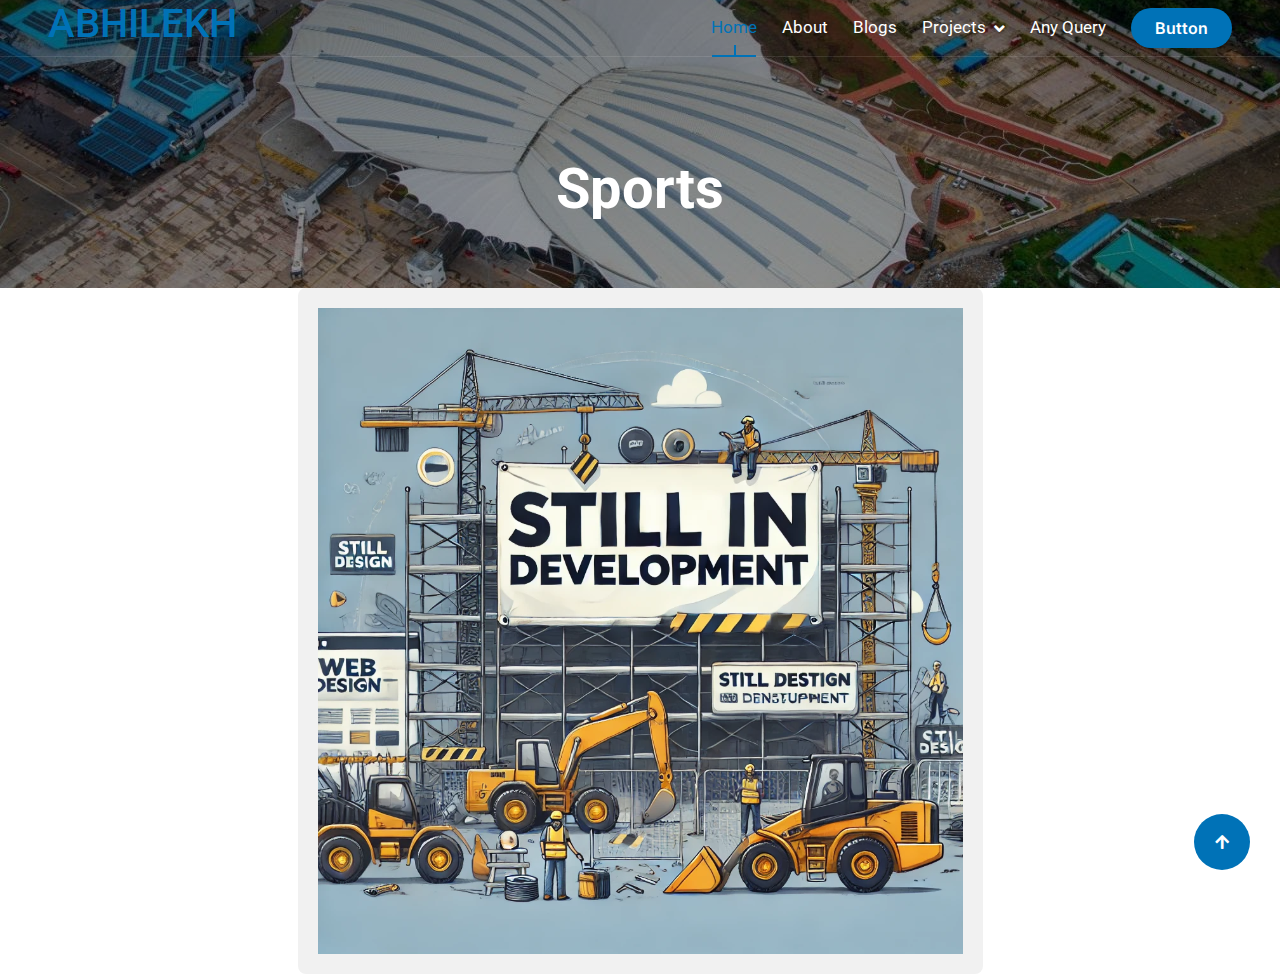
<file: Sports.html>
<!DOCTYPE html>
<html lang="en">

    <head>
        <meta charset="utf-8">
        <title>Sports</title>
        <meta content="width=device-width, initial-scale=1.0" name="viewport">
        <meta content="" name="keywords">
        <meta content="" name="description">

        <!-- Google Web Fonts -->
        <link rel="preconnect" href="https://fonts.googleapis.com">
        <link rel="preconnect" href="https://fonts.gstatic.com" crossorigin>
        <link href="https://fonts.googleapis.com/css2?family=Inter:wght@100..900&family=Roboto:wght@400;500;700;900&display=swap" rel="stylesheet"> 

        <!-- Icon Font Stylesheet -->
        <link rel="stylesheet" href="https://use.fontawesome.com/releases/v5.15.4/css/all.css"/>
        <link href="https://cdn.jsdelivr.net/npm/bootstrap-icons@1.4.1/font/bootstrap-icons.css" rel="stylesheet">

        <!-- Libraries Stylesheet -->
        <link href="lib/animate/animate.min.css" rel="stylesheet">
        <link href="lib/lightbox/css/lightbox.min.css" rel="stylesheet">
        <link href="lib/owlcarousel/assets/owl.carousel.min.css" rel="stylesheet">


        <!-- Customized Bootstrap Stylesheet -->
        <link href="css/bootstrap.min.css" rel="stylesheet">

        <!-- Template Stylesheet -->
        <link href="css/style.css" rel="stylesheet">
    </head>

    <body>

        <!-- Spinner Start -->
        <div id="spinner" class="show bg-white position-fixed translate-middle w-100 vh-100 top-50 start-50 d-flex align-items-center justify-content-center">
            <div class="spinner-border text-primary" style="width: 3rem; height: 3rem;" role="status">
                <span class="sr-only">Loading...</span>
            </div>
        </div>
        <!-- Spinner End -->

        
       <!-- Navbar & Hero Start -->
       <div class="container-fluid position-relative p-0">
        <nav class="navbar navbar-expand-lg navbar-light px-4 px-lg-5 py-2 py-lg-0">
            <a href="" class="navbar-brand p-0">
                <h1 class="text-primary"><!--<i class="fa-solid fa-folder me-3"> --></i>ABHILEKH</h1>
             <!--   <h1 class="text-primary">
                    <img src="img/Designer__11_-removebg-preview.png" alt="Icon" style="width: 24px; height: 24px; vertical-align: middle;">
                    ABHILEKH
                </h1>  -->
                <!-- <img src="img/logo.png" alt="Logo"> -->
            </a>
            <button class="navbar-toggler" type="button" data-bs-toggle="collapse" data-bs-target="#navbarCollapse">
                <span class="fa fa-bars"></span>
            </button>
            <div class="collapse navbar-collapse" id="navbarCollapse">
                <div class="navbar-nav ms-auto py-0">
                    <a href="index.html" class="nav-item nav-link active">Home</a>
                    <a href="index.html#about" class="nav-item nav-link">About</a>
                     
                    <a href="index.html#blog" class="nav-item nav-link">Blogs</a> 
                    <div class="nav-item dropdown">
                        <a href="#" class="nav-link" data-bs-toggle="dropdown">
                            <span class="dropdown-toggle">Projects</span>
                        </a>
                        <div class="dropdown-menu m-0">
                            <a href="commercial.html" class="dropdown-item">Commercial</a>
                            <a href="healthcare.html" class="dropdown-item">Healthcare & Hospitality </a>
                            <a href="aviation.html" class="dropdown-item">Aviation</a>
                            <a href="institutional.html" class="dropdown-item">Institutional</a>
                            <a href="residential.html" class="dropdown-item">Residential</a>
                            <a href="sports.html" class="dropdown-item">Sports</a>
                        </div>
                    </div>
                    <a href=" https://forms.office.com/r/26GnhX8R5u" class="nav-item nav-link">Any Query</a>
                </div>
                <a href="#" class="btn btn-primary rounded-pill py-2 px-4 my-3 my-lg-0 flex-shrink-0">Button</a>
            </div>
        </nav>


        <!-- Header Start -->
            <div class="container-fluid bg-breadcrumb">
                <div class="container text-center py-5" style="max-width: 900px;">
                    <h4 class="text-white display-4 mb-4 wow fadeInDown" data-wow-delay="0.1s">Sports</h4>
                    <ol class="breadcrumb d-flex justify-content-center mb-0 wow fadeInDown" data-wow-delay="0.3s">
                        
                    </ol>    
                </div>
            </div>
            <!-- Header End -->
        </div> 

        </div>
        <!-- Navbar & Hero End -->

                    <!-- CONTENT HIDDEN BECAUSE WE STILL NEED PROJECT LIST AND DEVLOPMENT -->
        <!-- Services Start -->
      <!--  <div class="container-fluid service py-5">
            <div class="container py-5">
                <div class="text-center mx-auto pb-5 wow fadeInUp" data-wow-delay="0.2s" style="max-width: 800px;">
            
                    <h1 class="display-5 mb-4">Excellence in Aviation Infrastructure</h1>
                    <p class="mb-0 text-start">
                        Shapoorji Pallonji & Company Limited (SP E&C) has established itself as a leader in aviation infrastructure, delivering state-of-the-art airport projects across India. Notable achievements include the Guwahati Airport Expansion Project, Leh Airport Terminal Building, and the iconic shell-shaped Integrated Terminal Building at Veer Savarkar International Airport, Port Blair.
                    </p>
                    
                    <p class="mb-0 text-start">
                        With expertise in design-build and general contracting, SP E&C combines innovation and sustainability to create world-class terminals that enhance connectivity, boost tourism, and contribute to regional economic growth.
                    </p>
                    
                    
                </div>      -->
            <!--     <div class="row g-4"> -->
                    <!-- First Box -->
                  <!--      <div class="col-md-6 col-lg-4 wow fadeInUp d-flex" data-wow-delay="0.2s">
                        <div class="service-item w-100 d-flex flex-column">
                            <div class="service-img">
                                <img src="img/Guwahati Airport.jpg" class="img-fluid w-100" alt="Image">
                            </div>
                            <div class="rounded-bottom p-4 d-flex flex-column flex-grow-1">
                                <a href="#" class="h4 d-inline-block mb-2">Development of New Integrated Terminal Building, Guwahati  </a>
                                <p class="mb-4">Shapoorji Pallonji & Company Limited (SP E&C) led the expansion of Guwahati Airport, which included the construction of a new terminal building, airside and cityside developments, an elevated road, and an air traffic control tower. The project aimed to enhance capacity and passenger experience, positioning the airport as a key gateway in Northeast India.</p>
                                <a class="btn btn-primary rounded-pill py-2 px-4 mt-auto" href="#">Learn More</a>
                            </div>
                        </div>
                    </div>      -->
                
                    <!-- Second Box -->
                  <!--   <div class="col-md-6 col-lg-4 wow fadeInUp d-flex" data-wow-delay="0.4s">
                        <div class="service-item w-100 d-flex flex-column">
                            <div class="service-img">
                                <img src="img/Veer savarkar airport.jpg" class="img-fluid w-100" alt="Image">
                            </div>
                            <div class="rounded-bottom p-4 d-flex flex-column flex-grow-1">
                                <a href="#" class="h4 d-inline-block mb-2">Veer Savarkar International Airport</a>
                                <p class="mb-4">The new Integrated Terminal Building at Veer Savarkar International Airport in Port Blair, Andaman and Nicobar Islands, was completed by SP E&C. With a built-up area of 40,000 square meters, the terminal features sustainability features and can handle 5 million passengers annually. The terminal is designed to enhance tourism and economic growth in the region, serving as a gateway to the pristine islands.</p>
                                <a class="btn btn-primary rounded-pill py-2 px-4 mt-auto" href="#">Learn More</a>
                            </div>
                        </div>
                    </div>  -->
                
                    <!-- Third Box -->
                <!--    <div class="col-md-6 col-lg-4 wow fadeInUp d-flex" data-wow-delay="0.6s">
                        <div class="service-item w-100 d-flex flex-column">
                            <div class="service-img">
                                <img src="img/leh airport.jpeg" class="img-fluid w-100" alt="Image">
                            </div>
                            <div class="rounded-bottom p-4 d-flex flex-column flex-grow-1">
                                <a href="#" class="h4 d-inline-block mb-2">Leh Airport</a>
                                <p class="mb-4">SP E&C was awarded the contract to build a new terminal at Leh Airport, covering 16,500 square meters. This project aimed to boost air connectivity in the remote region of Ladakh, with a modern terminal designed to handle growing passenger traffic and provide better amenities for travelers.</p>
                                <a class="btn btn-primary rounded-pill py-2 px-4 mt-auto" href="#">Learn More</a>
                            </div>
                        </div>
                    </div>
                </div>       -->

                   
        
        <!-- CONTENT HIDDEN BECAUSE WE STILL NEED PROJECT LIST AND DEVLOPMENT -->
     
        <div class="construction-container">
            <img src="img/pending.png" alt="Under Construction"style="padding: 20px; background-color: #f1f1f1; border-radius: 8px; display: block; margin: 0 auto;">
            
        </div>
                


        <!-- Back to Top -->
        <a href="#" class="btn btn-primary btn-lg-square rounded-circle back-to-top"><i class="fa fa-arrow-up"></i></a>   

        
        <!-- JavaScript Libraries -->
        <script src="https://ajax.googleapis.com/ajax/libs/jquery/3.6.4/jquery.min.js"></script>
        <script src="https://cdn.jsdelivr.net/npm/bootstrap@5.0.0/dist/js/bootstrap.bundle.min.js"></script>
        <script src="lib/wow/wow.min.js"></script>
        <script src="lib/easing/easing.min.js"></script>
        <script src="lib/waypoints/waypoints.min.js"></script>
        <script src="lib/counterup/counterup.min.js"></script>
        <script src="lib/lightbox/js/lightbox.min.js"></script>
        <script src="lib/owlcarousel/owl.carousel.min.js"></script>
        

        <!-- Template Javascript -->
        <script src="js/main.js"></script>
    </body>

</html>
</file>
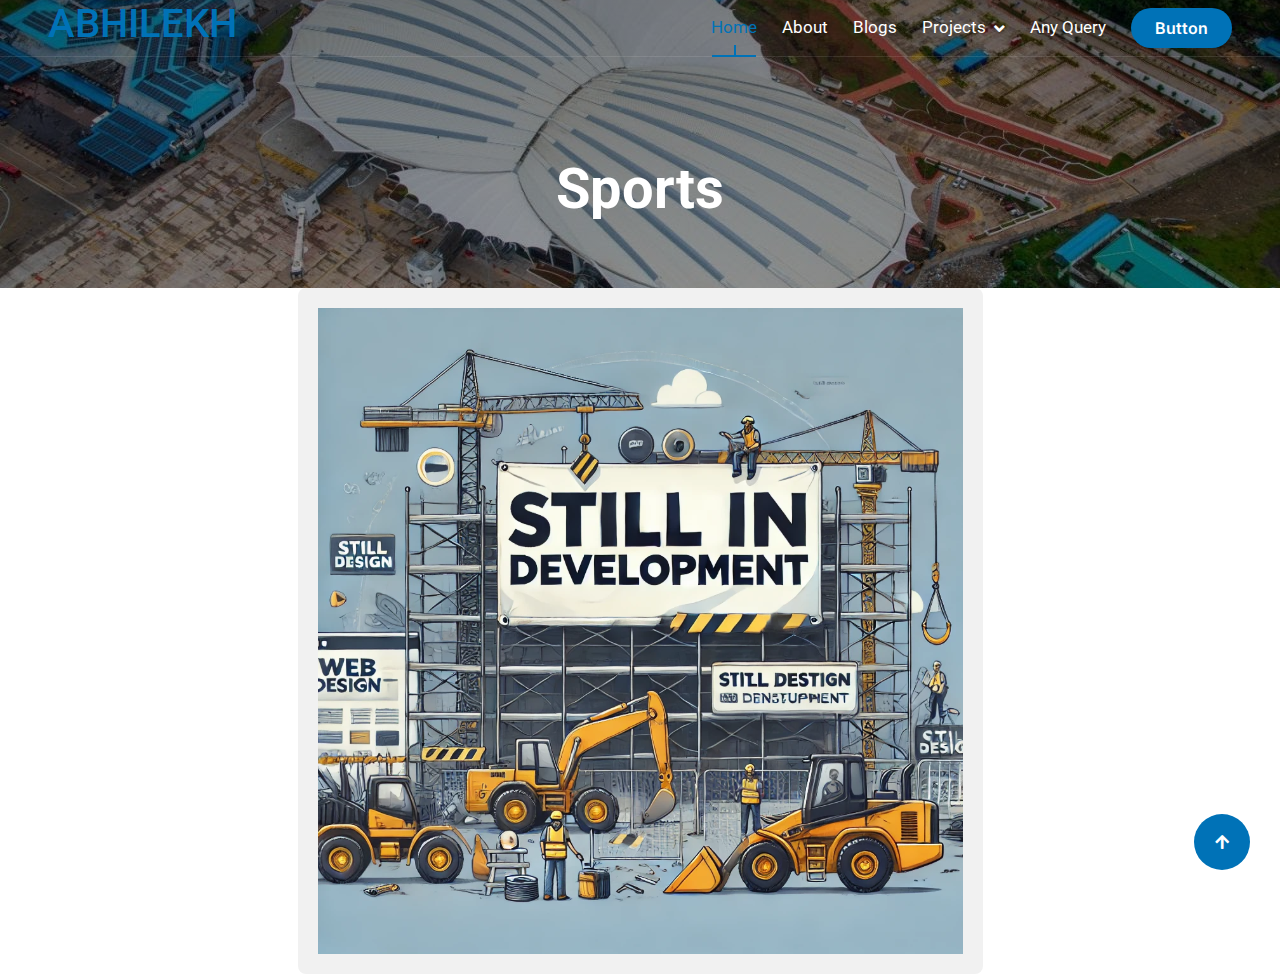
<file: sports.html>
<!DOCTYPE html>
<html lang="en">

    <head>
        <meta charset="utf-8">
        <title>Sports</title>
        <meta content="width=device-width, initial-scale=1.0" name="viewport">
        <meta content="" name="keywords">
        <meta content="" name="description">

        <!-- Google Web Fonts -->
        <link rel="preconnect" href="https://fonts.googleapis.com">
        <link rel="preconnect" href="https://fonts.gstatic.com" crossorigin>
        <link href="https://fonts.googleapis.com/css2?family=Inter:wght@100..900&family=Roboto:wght@400;500;700;900&display=swap" rel="stylesheet"> 

        <!-- Icon Font Stylesheet -->
        <link rel="stylesheet" href="https://use.fontawesome.com/releases/v5.15.4/css/all.css"/>
        <link href="https://cdn.jsdelivr.net/npm/bootstrap-icons@1.4.1/font/bootstrap-icons.css" rel="stylesheet">

        <!-- Libraries Stylesheet -->
        <link href="lib/animate/animate.min.css" rel="stylesheet">
        <link href="lib/lightbox/css/lightbox.min.css" rel="stylesheet">
        <link href="lib/owlcarousel/assets/owl.carousel.min.css" rel="stylesheet">


        <!-- Customized Bootstrap Stylesheet -->
        <link href="css/bootstrap.min.css" rel="stylesheet">

        <!-- Template Stylesheet -->
        <link href="css/style.css" rel="stylesheet">
    </head>

    <body>

        <!-- Spinner Start -->
        <div id="spinner" class="show bg-white position-fixed translate-middle w-100 vh-100 top-50 start-50 d-flex align-items-center justify-content-center">
            <div class="spinner-border text-primary" style="width: 3rem; height: 3rem;" role="status">
                <span class="sr-only">Loading...</span>
            </div>
        </div>
        <!-- Spinner End -->

        
       <!-- Navbar & Hero Start -->
       <div class="container-fluid position-relative p-0">
        <nav class="navbar navbar-expand-lg navbar-light px-4 px-lg-5 py-2 py-lg-0">
            <a href="" class="navbar-brand p-0">
                <h1 class="text-primary"><!--<i class="fa-solid fa-folder me-3"> --></i>ABHILEKH</h1>
             <!--   <h1 class="text-primary">
                    <img src="img/Designer__11_-removebg-preview.png" alt="Icon" style="width: 24px; height: 24px; vertical-align: middle;">
                    ABHILEKH
                </h1>  -->
                <!-- <img src="img/logo.png" alt="Logo"> -->
            </a>
            <button class="navbar-toggler" type="button" data-bs-toggle="collapse" data-bs-target="#navbarCollapse">
                <span class="fa fa-bars"></span>
            </button>
            <div class="collapse navbar-collapse" id="navbarCollapse">
                <div class="navbar-nav ms-auto py-0">
                    <a href="index.html" class="nav-item nav-link active">Home</a>
                    <a href="index.html#about" class="nav-item nav-link">About</a>
                     
                    <a href="index.html#blog" class="nav-item nav-link">Blogs</a> 
                    <div class="nav-item dropdown">
                        <a href="#" class="nav-link" data-bs-toggle="dropdown">
                            <span class="dropdown-toggle">Projects</span>
                        </a>
                        <div class="dropdown-menu m-0">
                            <a href="commercial.html" class="dropdown-item">Commercial</a>
                            <a href="healthcare.html" class="dropdown-item">Healthcare & Hospitality </a>
                            <a href="aviation.html" class="dropdown-item">Aviation</a>
                            <a href="institutional.html" class="dropdown-item">Institutional</a>
                            <a href="residential.html" class="dropdown-item">Residential</a>
                            <a href="sports.html" class="dropdown-item">Sports</a>
                        </div>
                    </div>
                    <a href=" https://forms.office.com/r/26GnhX8R5u" class="nav-item nav-link">Any Query</a>
                </div>
                <a href="#" class="btn btn-primary rounded-pill py-2 px-4 my-3 my-lg-0 flex-shrink-0">Button</a>
            </div>
        </nav>


        <!-- Header Start -->
            <div class="container-fluid bg-breadcrumb">
                <div class="container text-center py-5" style="max-width: 900px;">
                    <h4 class="text-white display-4 mb-4 wow fadeInDown" data-wow-delay="0.1s">Sports</h4>
                    <ol class="breadcrumb d-flex justify-content-center mb-0 wow fadeInDown" data-wow-delay="0.3s">
                        
                    </ol>    
                </div>
            </div>
            <!-- Header End -->
        </div> 

        </div>
        <!-- Navbar & Hero End -->

                    <!-- CONTENT HIDDEN BECAUSE WE STILL NEED PROJECT LIST AND DEVLOPMENT -->
        <!-- Services Start -->
      <!--  <div class="container-fluid service py-5">
            <div class="container py-5">
                <div class="text-center mx-auto pb-5 wow fadeInUp" data-wow-delay="0.2s" style="max-width: 800px;">
            
                    <h1 class="display-5 mb-4">Excellence in Aviation Infrastructure</h1>
                    <p class="mb-0 text-start">
                        Shapoorji Pallonji & Company Limited (SP E&C) has established itself as a leader in aviation infrastructure, delivering state-of-the-art airport projects across India. Notable achievements include the Guwahati Airport Expansion Project, Leh Airport Terminal Building, and the iconic shell-shaped Integrated Terminal Building at Veer Savarkar International Airport, Port Blair.
                    </p>
                    
                    <p class="mb-0 text-start">
                        With expertise in design-build and general contracting, SP E&C combines innovation and sustainability to create world-class terminals that enhance connectivity, boost tourism, and contribute to regional economic growth.
                    </p>
                    
                    
                </div>      -->
            <!--     <div class="row g-4"> -->
                    <!-- First Box -->
                  <!--      <div class="col-md-6 col-lg-4 wow fadeInUp d-flex" data-wow-delay="0.2s">
                        <div class="service-item w-100 d-flex flex-column">
                            <div class="service-img">
                                <img src="img/Guwahati Airport.jpg" class="img-fluid w-100" alt="Image">
                            </div>
                            <div class="rounded-bottom p-4 d-flex flex-column flex-grow-1">
                                <a href="#" class="h4 d-inline-block mb-2">Development of New Integrated Terminal Building, Guwahati  </a>
                                <p class="mb-4">Shapoorji Pallonji & Company Limited (SP E&C) led the expansion of Guwahati Airport, which included the construction of a new terminal building, airside and cityside developments, an elevated road, and an air traffic control tower. The project aimed to enhance capacity and passenger experience, positioning the airport as a key gateway in Northeast India.</p>
                                <a class="btn btn-primary rounded-pill py-2 px-4 mt-auto" href="#">Learn More</a>
                            </div>
                        </div>
                    </div>      -->
                
                    <!-- Second Box -->
                  <!--   <div class="col-md-6 col-lg-4 wow fadeInUp d-flex" data-wow-delay="0.4s">
                        <div class="service-item w-100 d-flex flex-column">
                            <div class="service-img">
                                <img src="img/Veer savarkar airport.jpg" class="img-fluid w-100" alt="Image">
                            </div>
                            <div class="rounded-bottom p-4 d-flex flex-column flex-grow-1">
                                <a href="#" class="h4 d-inline-block mb-2">Veer Savarkar International Airport</a>
                                <p class="mb-4">The new Integrated Terminal Building at Veer Savarkar International Airport in Port Blair, Andaman and Nicobar Islands, was completed by SP E&C. With a built-up area of 40,000 square meters, the terminal features sustainability features and can handle 5 million passengers annually. The terminal is designed to enhance tourism and economic growth in the region, serving as a gateway to the pristine islands.</p>
                                <a class="btn btn-primary rounded-pill py-2 px-4 mt-auto" href="#">Learn More</a>
                            </div>
                        </div>
                    </div>  -->
                
                    <!-- Third Box -->
                <!--    <div class="col-md-6 col-lg-4 wow fadeInUp d-flex" data-wow-delay="0.6s">
                        <div class="service-item w-100 d-flex flex-column">
                            <div class="service-img">
                                <img src="img/leh airport.jpeg" class="img-fluid w-100" alt="Image">
                            </div>
                            <div class="rounded-bottom p-4 d-flex flex-column flex-grow-1">
                                <a href="#" class="h4 d-inline-block mb-2">Leh Airport</a>
                                <p class="mb-4">SP E&C was awarded the contract to build a new terminal at Leh Airport, covering 16,500 square meters. This project aimed to boost air connectivity in the remote region of Ladakh, with a modern terminal designed to handle growing passenger traffic and provide better amenities for travelers.</p>
                                <a class="btn btn-primary rounded-pill py-2 px-4 mt-auto" href="#">Learn More</a>
                            </div>
                        </div>
                    </div>
                </div>       -->

                   
        
        <!-- CONTENT HIDDEN BECAUSE WE STILL NEED PROJECT LIST AND DEVLOPMENT -->
     
        <div class="construction-container">
            <img src="img/pending.png" alt="Under Construction"style="padding: 20px; background-color: #f1f1f1; border-radius: 8px; display: block; margin: 0 auto;">
            
        </div>
                


        <!-- Back to Top -->
        <a href="#" class="btn btn-primary btn-lg-square rounded-circle back-to-top"><i class="fa fa-arrow-up"></i></a>   

        
        <!-- JavaScript Libraries -->
        <script src="https://ajax.googleapis.com/ajax/libs/jquery/3.6.4/jquery.min.js"></script>
        <script src="https://cdn.jsdelivr.net/npm/bootstrap@5.0.0/dist/js/bootstrap.bundle.min.js"></script>
        <script src="lib/wow/wow.min.js"></script>
        <script src="lib/easing/easing.min.js"></script>
        <script src="lib/waypoints/waypoints.min.js"></script>
        <script src="lib/counterup/counterup.min.js"></script>
        <script src="lib/lightbox/js/lightbox.min.js"></script>
        <script src="lib/owlcarousel/owl.carousel.min.js"></script>
        

        <!-- Template Javascript -->
        <script src="js/main.js"></script>
    </body>

</html>
</file>
<file: css/style.css>
/*** Spinner Start ***/
/*** Spinner ***/
#spinner {
    opacity: 0;
    visibility: hidden;
    transition: opacity .5s ease-out, visibility 0s linear .5s;
    z-index: 99999;
}

#spinner.show {
    transition: opacity .5s ease-out, visibility 0s linear 0s;
    visibility: visible;
    opacity: 1;
}
/*** Spinner End ***/

.back-to-top {
    position: fixed;
    right: 30px;
    bottom: 30px;
    transition: 0.5s;
    z-index: 99;
}

/*** Button Start ***/
.btn {
    font-weight: 600;
    transition: .5s;
}

.btn-square {
    width: 32px;
    height: 32px;
}

.btn-sm-square {
    width: 34px;
    height: 34px;
}

.btn-md-square {
    width: 44px;
    height: 44px;
}

.btn-lg-square {
    width: 56px;
    height: 56px;
}

.btn-xl-square {
    width: 66px;
    height: 66px;
}

.btn-square,
.btn-sm-square,
.btn-md-square,
.btn-lg-square,
.btn-xl-square {
    padding: 0;
    display: flex;
    align-items: center;
    justify-content: center;
    font-weight: normal;
}

.btn.btn-primary {
    color: var(--bs-white);
    border: none;
}

.btn.btn-primary:hover {
    background: var(--bs-dark);
    color: var(--bs-primary);
}

.btn.btn-light {
    color: var(--bs-primary);
    border: none;
}

.btn.btn-light:hover {
    color: var(--bs-white);
    background: var(--bs-primary);
}


/*** Topbar Start ***/
.topbar .dropdown-toggle::after {
    border: none;
    content: "\f107";
    font-family: "Font Awesome 5 Free";
    font-weight: 600;
    vertical-align: middle;
    margin-left: 8px;
    color: var(--bs-primary);
}

.topbar .dropdown .dropdown-menu a:hover {
    background: var(--bs-primary);
    color: var(--bs-white);
}

.topbar .dropdown .dropdown-menu {
    transform: rotateX(0deg);
    visibility: visible;
    background: var(--bs-light);
    padding-top: 11px;
    border: 0;
    transition: .5s;
    opacity: 1;
}

/*** Topbar End ***/



/*** Navbar ***/
.navbar-light .navbar-nav .nav-link {
    font-family: 'Roboto', sans-serif;
    position: relative;
    margin-right: 25px;
    padding: 15px 0;
    color: var(--bs-white);
    font-size: 17px;
    font-weight: 400;
    outline: none;
    transition: .5s;
}

.sticky-top.navbar-light .navbar-nav .nav-link,
.sticky-top.navbar-light .navbar-nav .nav-item .nav-link {
    padding: 20px 0;
    color: var(--bs-dark);
}

.navbar-light .navbar-nav .nav-item .nav-link {
    color: var(--bs-white);
}

.navbar-light .navbar-nav .nav-link:hover,
.navbar-light .navbar-nav .nav-link.active,
.navbar-light .navbar-nav .nav-item .nav-link:hover,
.navbar-light .navbar-nav .nav-item .nav-link.active  {
    color: var(--bs-primary);
}

.navbar-light .navbar-brand img {
    max-height: 60px;
    transition: .5s;
}

.sticky-top.navbar-light .navbar-brand img {
    max-height: 45px;
}

.navbar .dropdown-toggle::after {
    border: none;
    content: "\f107";
    font-family: "Font Awesome 5 Free";
    font-weight: 600;
    vertical-align: middle;
    margin-left: 8px;
}

.dropdown .dropdown-menu a:hover {
    background: var(--bs-primary);
    color: var(--bs-white);
}

.navbar .nav-item:hover .dropdown-menu {
    transform: rotateX(0deg);
    visibility: visible;
    background: var(--bs-light);
    transition: .5s;
    opacity: 1;
}

@media (max-width: 991.98px) {
    .sticky-top.navbar-light {
        position: relative;
        background: var(--bs-white);
    }

    .navbar.navbar-expand-lg .navbar-toggler {
        padding: 10px 20px;
        border: 1px solid var(--bs-primary);
        color: var(--bs-primary);
    }

    .navbar-light .navbar-collapse {
        margin-top: 15px;
        border-top: 1px solid #DDDDDD;
    }

    .navbar-light .navbar-nav .nav-link,
    .sticky-top.navbar-light .navbar-nav .nav-link {
        padding: 10px 0;
        margin-left: 0;
        color: var(--bs-dark);
    }

    .navbar-light .navbar-nav .nav-item .nav-link {
        color: var(--bs-dark);
    }

    .navbar-light .navbar-brand img {
        max-height: 45px;
    }
}

@media (min-width: 992px) {
    .navbar .nav-item .dropdown-menu {
        display: block;
        visibility: hidden;
        top: 100%;
        transform: rotateX(-75deg);
        transform-origin: 0% 0%;
        border: 0;
        border-radius: 10px;
        transition: .5s;
        opacity: 0;
    }

    .navbar-light {
        position: absolute;
        width: 100%;
        top: 0;
        left: 0;
        border-bottom: 1px solid rgba(255, 255, 255, .1);
        z-index: 999;
    }
    
    .sticky-top.navbar-light {
        position: fixed;
        background: var(--bs-light);
    }

    .navbar-light .navbar-nav .nav-link::before {
        position: absolute;
        content: "";
        width: 0;
        height: 2px;
        bottom: -1px;
        left: 50%;
        background: var(--bs-primary);
        transition: .5s;
    }

    .navbar-light .navbar-nav .nav-link:hover::before,
    .navbar-light .navbar-nav .nav-link.active::before {
        width: calc(100% - 2px);
        left: 1px;
    }

    .navbar-light .navbar-nav .nav-link::after {
        position: absolute;
        content: "";
        width: 0;
        height: 0;
        bottom: -1px;
        left: 50%;
        background: var(--bs-primary);
        transition: .5s;
    }

    .navbar-light .navbar-nav .nav-link:hover::after,
    .navbar-light .navbar-nav .nav-link.active::after {
        width: 2px;
        height: 12px;
    }
}
/*** Navbar End ***/

/*** Carousel Hero Header Start ***/
.header-carousel .header-carousel-item img {
    object-fit: cover;
}

.header-carousel .header-carousel-item,
.header-carousel .header-carousel-item img {
        height: 700px;
}


.header-carousel .owl-nav .owl-prev,
.header-carousel .owl-nav .owl-next {
    position: absolute;
    width: 60px;
    height: 60px;
    border-radius: 60px;
    background: var(--bs-primary);
    color: var(--bs-white);
    font-size: 26px;
    display: flex;
    align-items: center;
    justify-content: center;
    transition: 0.5s;
}

.header-carousel .owl-nav .owl-prev {
    bottom: 30px;
    left: 30px;
    margin-left: 90px;
}
.header-carousel .owl-nav .owl-next {
    bottom: 30px;
    left: 30px;
}

.header-carousel .owl-nav .owl-prev:hover,
.header-carousel .owl-nav .owl-next:hover {
    box-shadow: inset 0 0 100px 0 var(--bs-light);
    color: var(--bs-primary);
}


.header-carousel .header-carousel-item .carousel-caption {
    position: absolute;
    width: 100%;
    height: 100%;
    left: 0;
    bottom: 0;
    padding-top: 120px;
    background: rgba(0, 0, 0, .4);
    display: flex;
    align-items: center;
}

@media (max-width: 991px) {
    .header-carousel .header-carousel-item .carousel-caption {
        padding-top: 45px;
    }
}

@media (max-width: 767px) {
    .header-carousel .owl-nav .owl-prev {
        left: 50%;
        transform: translateX(-50%);
        margin-left: -45px;
    }


    .header-carousel .owl-nav .owl-next {
        left: 50%;
        transform: translateX(-50%);
        margin-left: 45px;
    }
}


.header-carousel .header-carousel-item img {
    animation-name: image-zoom;
    animation-duration: 10s;
    animation-delay: 1s;
    animation-iteration-count: infinite;
    animation-direction: alternate;
    transition: 1s;
}

@keyframes image-zoom {
    0%  {height: 100%; opacity: 0.9;}

    25% {height: 110%; opacity: 0.50;}

    50% {height: 115%; opacity: 1;}

    75% {height: 110%; opacity: 0.50;}

    100% {height: 100%; opacity: 0.9;}
}
/*** Carousel Hero Header End ***/


/*** Single Page Hero Header Start ***/
.bg-breadcrumb {
    position: relative;
    overflow: hidden;
    background: linear-gradient(rgba(0, 0, 0, 0.5), rgba(0, 0, 0, 0.4)), url(../img/Aviation\ header.jpg);
    background-position: center center;
    background-repeat: no-repeat;
    background-size: cover;
    padding: 140px 0 60px 0;
    transition: 0.5s;
}

@media (min-width: 992px) {
    .bg-breadcrumb {
        padding: 140px 0 60px 0;
    }
}

@media (max-width: 991px) {
    .bg-breadcrumb {
        padding: 60px 0 60px 0;
    }
}

.bg-breadcrumb .breadcrumb {
    position: relative;
}

.bg-breadcrumb .breadcrumb .breadcrumb-item a {
    color: var(--bs-white);
}
/*** Single Page Hero Header End ***/


/*** Service Start ***/
.service .service-item {
    background: var(--bs-light);
    border-radius: 10px;
    transition: 0.5s;
}

.service .service-item:hover {
    box-shadow: 0 0 45px rgba(0, 0, 0, .2);
}

.service .service-item .service-img {
    position: relative;
    overflow: hidden;
    border-top-left-radius: 10px;
    border-top-right-radius: 10px;
    transition: 0.5s;
}

.service .service-item .service-img img {
    transition: 0.5s;
}

.service .service-item:hover .service-img img {
    transform: scale(1.2);
}
/*** Service End ***/


/*** Features Start ***/
.feature .feature-item {
    text-align: center;
    border-radius: 10px;
    background: var(--bs-light);
    border: 1px solid transparent;
    transition: 0.5s;
}

.feature .feature-item:hover {
    border: 1px solid var(--bs-primary);
}

.feature .feature-item .feature-icon {
    background: var(--bs-white);
    border-radius: 10px;
    display: inline-block;
}
/*** Features End ***/

/*** Offer Start ***/
.offer-section .nav a.accordion-link {
    width: 100%;
    border-radius: 10px;
    display: flex;
    background: var(--bs-white);
    transition: 0.5s;
}

.offer-section .nav a.accordion-link.active {
    color: var(--bs-white);
    background: var(--bs-primary);
}

.offer-section .nav a.accordion-link h5 {
    transition: 0.5s;
}

.offer-section .nav a.accordion-link.active h5 {
    color: var(--bs-white);
}
/*** Offer End ***/

/*** Blog Start ***/
.blog .blog-item {
    border-radius: 10px;
    background: var(--bs-white);
    box-shadow: inset 0 0 45px rgba(0, 0, 0, .1);
    transition: 0.5s;
}

.blog .blog-item a {
    transition: 0.5s;
}

.blog .blog-item:hover a:hover {
    color: var(--bs-primary);
}

.blog .blog-item .blog-img {
    border-radius: 10px;
    position: relative;
    overflow: hidden;
}

.blog .blog-item .blog-img img {
    transition: 0.5s;
}

.blog .blog-item:hover .blog-img img {
    transform: scale(1.2);
}

.blog .blog-item .blog-img::after {
    content: "";
    position: absolute;
    width: 100%;
    height: 100%;
    top: 0;
    left: 0;
    border-radius: 10px;
    background: rgba(0, 208, 132, 0.1);
    opacity: 0;
    transition: 0.5s;
    z-index: 1;
}

.blog .blog-item:hover .blog-img::after {
    opacity: 1;
}

.blog .blog-item .blog-img .blog-title {
    position: absolute;
    bottom: 25px;
    left: 25px;
    z-index: 5;
}

.blog .blog-item .blog-img .blog-title a {
    color: var(--bs-white);
    background: var(--bs-primary);
    transition: 0.5s;
}

.blog .blog-item:hover .blog-img .blog-title a:hover {
    color: var(--bs-dark);
}

.blog-carousel .owl-stage-outer {
    margin-top: 58px;
}

.blog .owl-nav .owl-prev {
    position: absolute;
    top: -58px;
    left: 0;
    background: var(--bs-primary);
    color: var(--bs-white);
    padding: 6px 35px;
    border-radius: 30px;
    transition: 0.5s;
}

.blog .owl-nav .owl-prev:hover {
    background: var(--bs-dark);
    color: var(--bs-primary);
}

.blog .owl-nav .owl-next {
    position: absolute;
    top: -58px;
    right: 0;
    background: var(--bs-primary);
    color: var(--bs-white);
    padding: 6px 35px;
    border-radius: 30px;
    transition: 0.5s;
}

.blog .owl-nav .owl-next:hover {
    background: var(--bs-dark);
    color: var(--bs-primary);
}
/*** Blog End ***/




/*** Team Start ***/
.team .team-item {
    position: relative;
    padding: 0 25px 25px 25px;
    border-radius: 10px;
    transition: 0.5s;
}

.team .team-item::before {
    content: "";
    position: absolute;
    width: 100%;
    height: 100%;
    bottom: 0;
    left: 0;
    background: var(--bs-light);
    border-radius: 10px;
    transition: 0.5s;
    z-index: -1;
}

.team .team-item:hover::before {
    height: 0;
}

.team .team-item::after {
    content: "";
    position: absolute;
    width: 100%;
    height: 0;
    bottom: 0;
    left: 0;
    border-radius: 10px;
    transition: 0.5s;
    z-index: -1;
}

.team .team-item:hover::after {
    height: 100%;
    background: var(--bs-primary);
}

.team .team-item .team-img {
    width: 100%; 
    height: 100%;
    border-radius: 100%;
    position: relative;
    margin-top: 50%;
    transform: translateY(-50%);
    margin-bottom: -50%;
    display: flex;
    justify-content: center;
    border: 4px solid var(--bs-primary);
    border-style: dotted;
    padding: 4px;
    background: var(--bs-white);
    transition: 0.5s;
}

.team .team-item:hover .team-img {
    border: 4px solid var(--bs-white);
    border-style: dotted;
    background: 0;
}

.team .team-item .team-img img {
    width: 100%;
    height: 100%;
    border-radius: 100%;
    transition: 0.5s;
}

.team .team-item .team-title {
    padding: 25px 0 25px 0;
    text-align: center;
}

.team .team-item .team-title h4,
.team .team-item .team-title p {
    transition: 0.5s;
}

.team .team-item:hover .team-title h4,
.team .team-item:hover .team-title p {
    color: var(--bs-white);
}

.team .team-item .team-icon {
    display: flex;
    justify-content: center;
}

.team .team-item .team-icon a {
    transition: 0.5s;
}

.team .team-item:hover .team-icon a {
    color: var(--bs-dark);
    background: var(--bs-white);
}

.team .team-item:hover .team-icon a:hover {
    color: var(--bs-primary);
    background: var(--bs-dark);
}
/*** Team End ***/

/*** Group Photo Styling Starts ***/
.group-photo-wrapper {
    padding: 25px;
    border-radius: 15px; /* Similar to team item border radius */
    position: relative;
    transition: 0.5s;
    overflow: hidden;
    background: var(--bs-light); /* Light background similar to team item */
    margin-top: 40px; /* Space between team members and group photo */
}

.group-photo-wrapper::before {
    content: "";
    position: absolute;
    width: 100%;
    height: 100%;
    bottom: 0;
    left: 0;
    background: var(--bs-light); /* Light background */
    border-radius: 15px;
    transition: 0.5s;
    z-index: -1;
}

.group-photo-wrapper:hover::before {
    height: 100%; /* Ensure the background fills completely on hover */
}

.group-photo {
    width: 100%;
    height: auto;
    border-radius: 15px; /* Rounded corners for the photo */
    border: 4px solid var(--bs-primary); /* Initial border style */
    background: var(--bs-white);
    transition: 0.5s;
}

.group-photo-wrapper:hover .group-photo {
    border-color: var(--bs-white); /* Remove border on hover */
    background: 0;
}

.group-photo-wrapper:hover {
    background: var(--bs-primary); /* Intense green background on hover */
    box-shadow: 0 4px 20px rgba(0, 0, 0, 0.1); /* Optional shadow to enhance hover effect */
}

.group-photo-wrapper:hover .group-photo {
    filter: brightness(1.1); /* Slightly brighten the image to enhance visibility during hover */
}
/*** Group Photo Styling Ends ***/

/*** Footer Start ***/
.footer {
    background: var(--bs-secondary);
}

.footer .footer-item {
    display: flex;
    flex-direction: column;
}

.footer .footer-item a {
    line-height: 35px;
    color: var(--bs-body);
    transition: 0.5s;
}

.footer .footer-item p {
    line-height: 35px;
}

.footer .footer-item a:hover {
    color: var(--bs-primary);
}

.footer .footer-item .footer-btn a,
.footer .footer-item .footer-btn a i {
    transition: 0.5s;
}

.footer .footer-item .footer-btn a:hover {
    background: var(--bs-white);
}

.footer .footer-item .footer-btn a:hover i {
    color: var(--bs-primary);
}
/*** Footer End ***/

/*** copyright Start ***/
.copyright {
    background: var(--bs-dark);
}
/*** copyright end ***/

.image-gap img {
    margin-top: 10px;  /* Adjust the gap between images */
    height: auto;      /* Maintain aspect ratio */
    max-height: 200px; /* Set a smaller max height */
    object-fit: cover; /* Adjust image cropping to fill the container while maintaining the aspect ratio */
}
.first-image {
    max-height: 200px; /* Set a smaller max height for the first image */
    object-fit: cover; /* Maintain aspect ratio and crop image if necessary */
}
</file>
